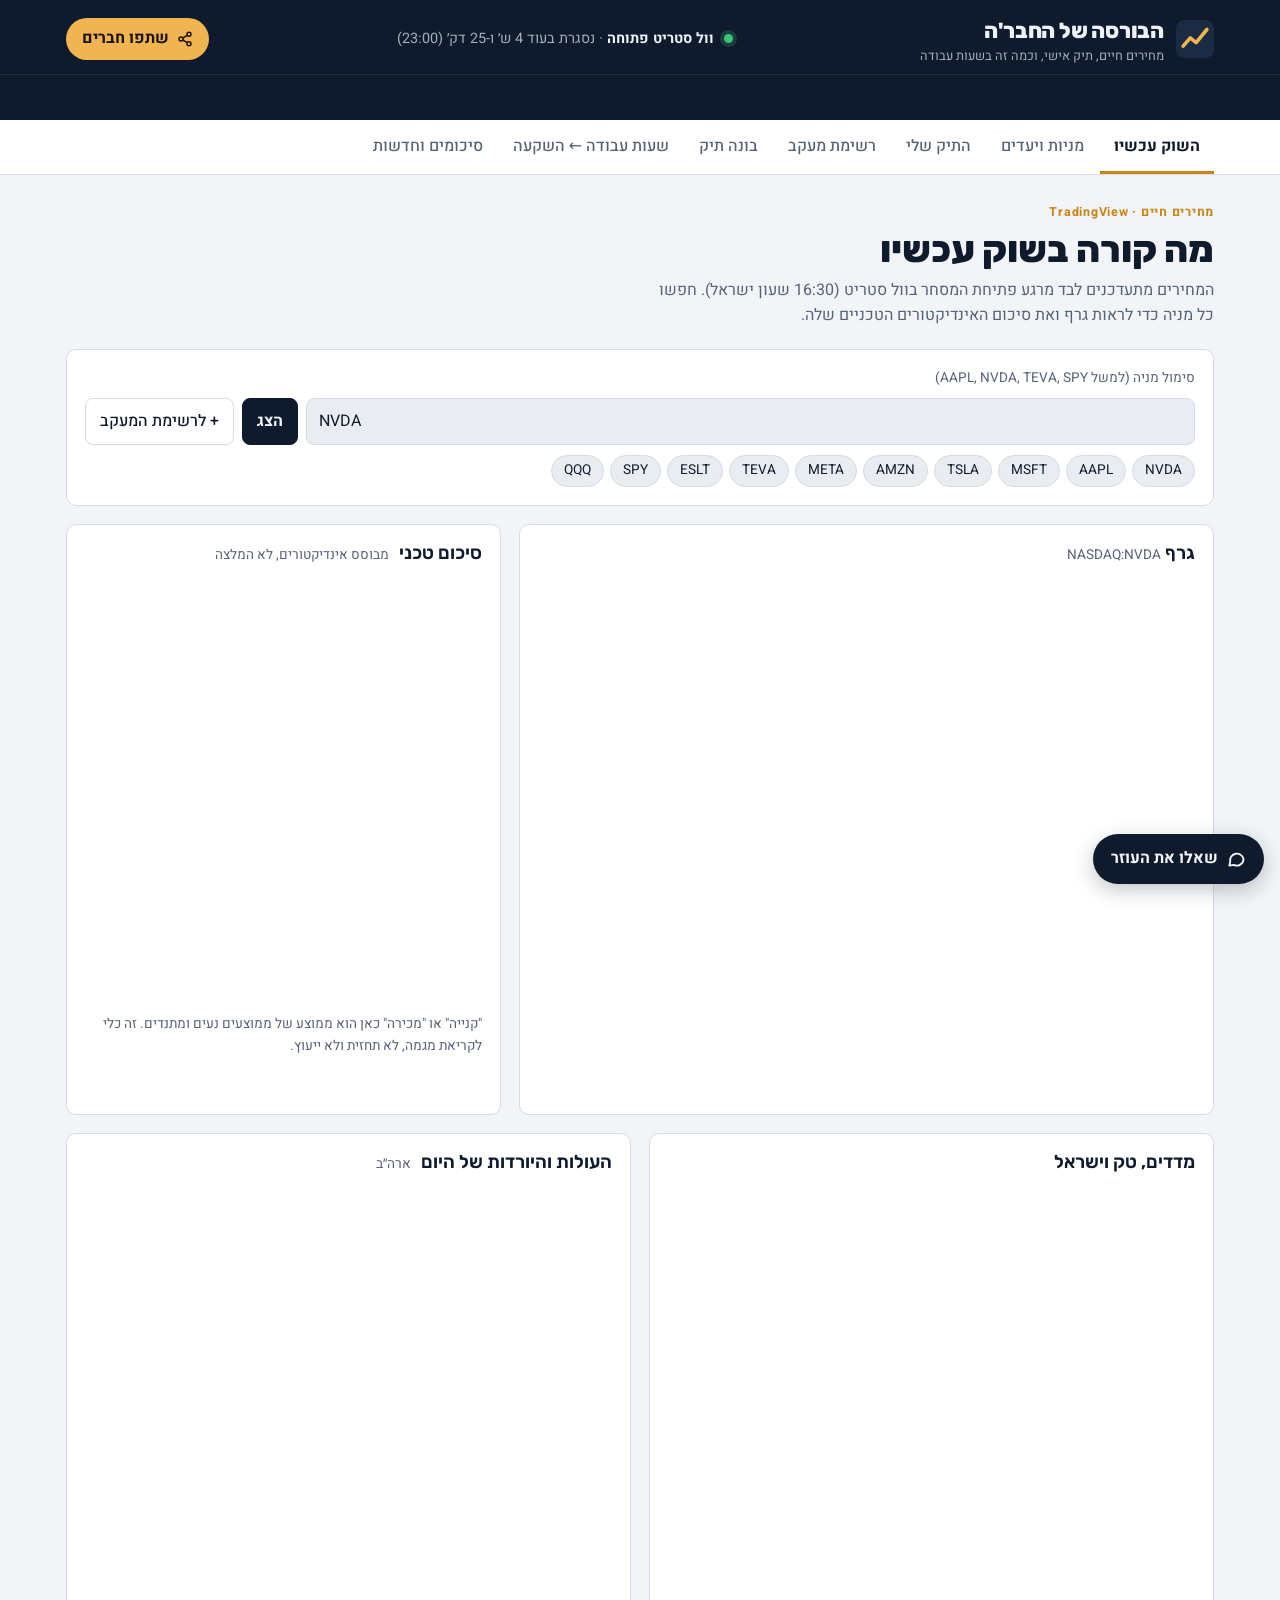
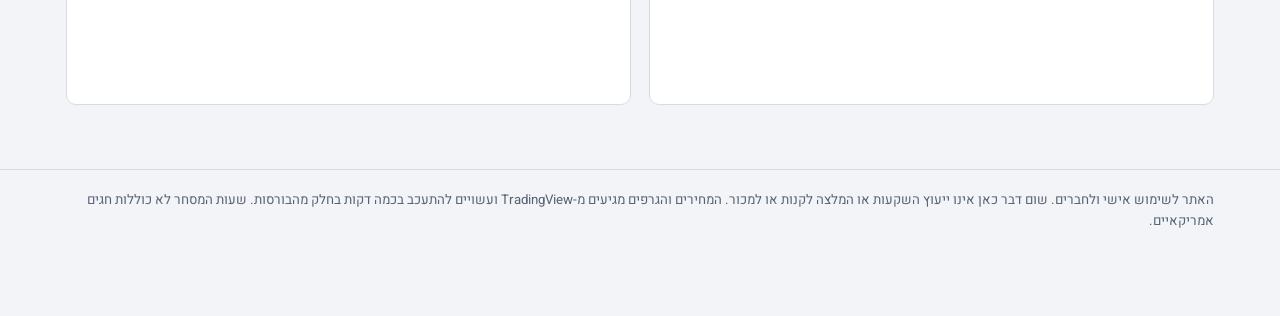
<file: stocks/index.html>
<!doctype html>
<html lang="he" dir="rtl">
<head>
<meta charset="utf-8">
<meta name="viewport" content="width=device-width,initial-scale=1,viewport-fit=cover">
<title>הבורסה של החבר'ה</title>
<meta name="description" content="מחירי מניות חיים, בונה תיק לפי הכסף והתנאים שלך, ומחשבון שמתרגם כסף לשעות עבודה. לי ולחברים.">
<meta property="og:title" content="הבורסה של החבר'ה">
<meta property="og:description" content="מחירים חיים מפתיחת השוק, בונה תיק אישי, וכמה שעות צריך לעבוד כדי להשקיע.">
<meta property="og:type" content="website">
<meta name="theme-color" content="#0F1B2D">
<link rel="icon" href="data:image/svg+xml,%3Csvg xmlns='http://www.w3.org/2000/svg' viewBox='0 0 32 32'%3E%3Crect width='32' height='32' rx='7' fill='%230F1B2D'/%3E%3Cpath d='M6 22l6-7 5 4 9-11' stroke='%23F0B451' stroke-width='3.2' fill='none' stroke-linecap='round' stroke-linejoin='round'/%3E%3C/svg%3E">
<link rel="preconnect" href="https://fonts.googleapis.com">
<link rel="preconnect" href="https://fonts.gstatic.com" crossorigin>
<link rel="stylesheet" href="https://fonts.googleapis.com/css2?family=Heebo:wght@400;500;700&family=Rubik:wght@600;800&display=swap">
<style>
/* Layout: a navy masthead carrying the live tape and market clock, then one working view at a time (market, watchlist, portfolio builder, work-hours calculator, summaries). */
:root{
  --bg:#F2F4F7; --surface:#FFFFFF; --sunk:#E9EDF2; --ink:#0F1B2D; --muted:#566275; --line:#D6DCE4;
  --mast:#0F1B2D; --mast-ink:#EEF2F7; --mast-muted:#A3AEBF;
  --accent:#C98516; --accent-strong:#F0B451; --accent-ink:#1B1406; --accent-soft:#F8EBD3;
  --up:#13804A; --down:#C93434; --up-soft:#DDF1E5; --down-soft:#F7E0E0;
  --c1:#2F6FD6; --c2:#C98516; --c3:#13804A; --c4:#8A4FC7; --c5:#D3532F; --c6:#2A9BA6; --c7:#7A869A; --c8:#B34A86;
  --f-display:"Rubik","Heebo",system-ui,sans-serif;
  --f-body:"Heebo",system-ui,-apple-system,"Segoe UI",Arial,sans-serif;
  --r:10px;
}
@media (prefers-color-scheme: dark){:root:not([data-theme="light"]){
  --bg:#0B111B; --surface:#121A27; --sunk:#0E1520; --ink:#E6EBF2; --muted:#97A3B6; --line:#24304A;
  --mast:#070C14; --mast-ink:#EEF2F7; --mast-muted:#8D99AC;
  --accent:#F0B451; --accent-strong:#F0B451; --accent-ink:#1B1406; --accent-soft:#2C2312;
  --up:#3CC27A; --down:#F06A6A; --up-soft:#11291D; --down-soft:#2E1517;
  --c1:#5A93F0; --c2:#F0B451; --c3:#3CC27A; --c4:#A98AE6; --c5:#F07C5A; --c6:#4BC0CB; --c7:#8D99AC; --c8:#E07AB4;
  color-scheme:dark}}
:root[data-theme="dark"]{
  --bg:#0B111B; --surface:#121A27; --sunk:#0E1520; --ink:#E6EBF2; --muted:#97A3B6; --line:#24304A;
  --mast:#070C14; --mast-ink:#EEF2F7; --mast-muted:#8D99AC;
  --accent:#F0B451; --accent-strong:#F0B451; --accent-ink:#1B1406; --accent-soft:#2C2312;
  --up:#3CC27A; --down:#F06A6A; --up-soft:#11291D; --down-soft:#2E1517;
  --c1:#5A93F0; --c2:#F0B451; --c3:#3CC27A; --c4:#A98AE6; --c5:#F07C5A; --c6:#4BC0CB; --c7:#8D99AC; --c8:#E07AB4;
  color-scheme:dark}

*{box-sizing:border-box}
html,body{margin:0}
[hidden]{display:none!important}
img{max-width:100%}
:root{padding-top:env(safe-area-inset-top,0px);padding-bottom:env(safe-area-inset-bottom,0px)}
body{background:var(--bg);color:var(--ink);font-family:var(--f-body);font-size:16px;line-height:1.6;-webkit-font-smoothing:antialiased}
body::before{content:"";position:fixed;inset:0 0 auto;height:env(safe-area-inset-top,0px);z-index:30;background:var(--mast)}
.num{font-variant-numeric:tabular-nums}
.ltr{direction:ltr;unicode-bidi:isolate}
h1,h2,h3{font-family:var(--f-display);line-height:1.15;text-wrap:balance;margin:0}
a{color:inherit}
button,input,select{font:inherit;color:inherit}
:focus-visible{outline:2.5px solid var(--accent);outline-offset:2px}
.wrap{max-width:1180px;margin-inline:auto;padding-left:max(16px,env(safe-area-inset-left,0px));padding-right:max(16px,env(safe-area-inset-right,0px))}

/* masthead */
.mast{background:var(--mast);color:var(--mast-ink)}
.mast-top{display:flex;align-items:center;justify-content:space-between;gap:16px;padding-block:14px 10px;flex-wrap:wrap}
.brand{display:flex;align-items:center;gap:12px;text-decoration:none}
.brand svg{flex:none}
.brand b{font-family:var(--f-display);font-weight:800;font-size:1.35rem;letter-spacing:-.01em}
.brand small{display:block;color:var(--mast-muted);font-size:.8rem;line-height:1.2}
.clock{display:flex;align-items:center;gap:10px;font-size:.9rem;color:var(--mast-muted)}
.dot{width:9px;height:9px;border-radius:50%;background:var(--mast-muted);flex:none}
.dot.open{background:#3CC27A;box-shadow:0 0 0 4px rgba(60,194,122,.2);animation:pulse 2s infinite}
.dot.pre{background:#F0B451}
@keyframes pulse{50%{box-shadow:0 0 0 7px rgba(60,194,122,0)}}
.clock strong{color:var(--mast-ink);font-weight:700}
.share-btn{background:var(--accent-strong);color:var(--accent-ink);border:0;border-radius:999px;padding:8px 16px;font-weight:700;cursor:pointer;min-height:40px;display:inline-flex;gap:8px;align-items:center}
.share-btn:hover{filter:brightness(1.07)}
.tape{border-top:1px solid rgba(255,255,255,.08);min-height:46px}

/* tabs */
.tabs{position:sticky;top:env(safe-area-inset-top,0px);z-index:20;background:var(--surface);border-bottom:1px solid var(--line)}
.tabs nav{display:flex;gap:2px;overflow-x:auto;scrollbar-width:none}
.tabs nav::-webkit-scrollbar{display:none}
.tabs a{flex:none;text-decoration:none;padding:14px 14px 12px;font-weight:500;color:var(--muted);border-bottom:3px solid transparent;white-space:nowrap}
.tabs a:hover{color:var(--ink)}
.tabs a[aria-current="page"]{color:var(--ink);border-bottom-color:var(--accent);font-weight:700}

main{padding-block:28px 64px}
.view-head{display:flex;justify-content:space-between;align-items:end;gap:16px;flex-wrap:wrap;margin-bottom:20px}
.view-head h1{font-size:clamp(1.6rem,4vw,2.3rem);font-weight:800}
.view-head p{margin:6px 0 0;color:var(--muted);max-width:62ch}
.eyebrow{font-size:.78rem;letter-spacing:.06em;color:var(--accent);font-weight:700;margin-bottom:6px}

.panel{background:var(--surface);border:1px solid var(--line);border-radius:var(--r);padding:18px;min-width:0}
.panel h2{font-size:1.15rem;font-weight:600;margin-bottom:12px}
.panel h2 small{font-family:var(--f-body);font-weight:400;color:var(--muted);font-size:.85rem;margin-inline-start:6px}
.grid-2{display:grid;grid-template-columns:minmax(0,1.6fr) minmax(0,1fr);gap:18px}
.grid-tool{grid-template-columns:minmax(0,1fr) minmax(0,1.45fr);align-items:start}
.grid-even{display:grid;grid-template-columns:repeat(2,minmax(0,1fr));gap:18px}
.stack{display:grid;gap:18px}
.tv{width:100%;min-width:0}
.h-ov{height:500px}.h-hot{height:500px}.h-news{height:560px}.h-chart{height:520px}.h-ta{height:430px}
.note{font-size:.85rem;color:var(--muted)}
.muted{color:var(--muted)}

/* market search */
.search{display:flex;gap:8px;flex-wrap:wrap}
.search input{flex:1 1 220px;min-width:0;border:1px solid var(--line);background:var(--sunk);border-radius:8px;padding:10px 12px;min-height:44px}
.btn{border:1px solid var(--line);background:var(--surface);border-radius:8px;padding:9px 14px;min-height:44px;cursor:pointer;font-weight:500}
.btn:hover{border-color:var(--ink)}
.btn.primary{background:var(--ink);color:var(--bg);border-color:var(--ink);font-weight:700}
.btn.primary:hover{filter:brightness(1.15)}
.chips{display:flex;flex-wrap:wrap;gap:6px;margin-top:10px}
.chip{border:1px solid var(--line);background:var(--sunk);border-radius:999px;padding:4px 12px;font-size:.85rem;cursor:pointer;min-height:32px}
.chip:hover{border-color:var(--accent)}

/* watchlist */
.watch-grid{display:grid;grid-template-columns:repeat(auto-fill,minmax(260px,1fr));gap:14px}
.wcard{background:var(--surface);border:1px solid var(--line);border-radius:var(--r);overflow:hidden;display:flex;flex-direction:column}
.wcard header{display:flex;justify-content:space-between;align-items:center;padding:8px 10px 0;gap:8px}
.wcard header b{font-family:var(--f-display);font-weight:600}
.wcard .mini{height:180px}
.icon-btn{border:0;background:transparent;cursor:pointer;color:var(--muted);padding:6px 8px;border-radius:6px;min-height:36px;font-size:.85rem}
.icon-btn:hover{background:var(--sunk);color:var(--ink)}

/* forms */
.form{display:grid;gap:16px;align-content:start}
.field{display:grid;gap:6px}
.field label,.field .lbl{font-weight:500;font-size:.95rem}
.field .hint{font-size:.82rem;color:var(--muted)}
.inp{display:flex;align-items:center;border:1px solid var(--line);background:var(--sunk);border-radius:8px;overflow:hidden}
.inp input,.inp select{border:0;background:transparent;padding:10px 12px;min-height:44px;width:100%;min-width:0}
.inp span{padding-inline:12px;color:var(--muted);font-size:.9rem;white-space:nowrap}
.inp:focus-within{border-color:var(--accent)}
.row2{display:grid;grid-template-columns:1fr 1fr;gap:12px}
.seg{display:flex;flex-wrap:wrap;gap:6px}
.seg input{position:absolute;opacity:0;pointer-events:none}
.seg label{border:1px solid var(--line);border-radius:8px;padding:8px 12px;cursor:pointer;font-size:.9rem;background:var(--sunk);min-height:40px;display:flex;align-items:center}
.seg input:checked + label{background:var(--ink);color:var(--bg);border-color:var(--ink)}
.seg input:focus-visible + label{outline:2.5px solid var(--accent);outline-offset:2px}
.checks{display:grid;gap:8px}
.checks label{display:flex;gap:10px;align-items:flex-start;font-size:.95rem;cursor:pointer}
.checks input{width:18px;height:18px;margin-top:4px;accent-color:var(--accent)}
input[type=range]{width:100%;accent-color:var(--accent)}

/* results */
.big{font-family:var(--f-display);font-weight:800;font-size:clamp(1.8rem,5vw,2.6rem);line-height:1}
.kpis{display:grid;grid-template-columns:repeat(auto-fit,minmax(150px,1fr));gap:1px;background:var(--line);border:1px solid var(--line);border-radius:var(--r);overflow:hidden}
.kpi{background:var(--surface);padding:14px 16px}
.kpi .k{font-size:.8rem;color:var(--muted)}
.kpi .v{font-family:var(--f-display);font-weight:600;font-size:1.4rem}
.kpi .v.up{color:var(--up)}.kpi .v.down{color:var(--down)}
.alloc-bar{display:flex;height:22px;border-radius:6px;overflow:hidden;margin-block:12px 6px;gap:2px}
.alloc-bar i{display:block;height:100%}
table{width:100%;border-collapse:collapse;font-size:.93rem}
th{text-align:start;font-weight:500;color:var(--muted);font-size:.8rem;padding:8px 6px;border-bottom:1px solid var(--line)}
td{padding:10px 6px;border-bottom:1px solid var(--line);vertical-align:top}
td .why{display:block;font-size:.82rem;color:var(--muted);line-height:1.45}
.sw{display:inline-block;width:10px;height:10px;border-radius:3px;margin-inline-end:8px;vertical-align:middle}
.tbl-wrap{overflow-x:auto}
.callout{border-inline-start:4px solid var(--accent);background:var(--accent-soft);padding:12px 14px;border-radius:0 8px 8px 0;font-size:.93rem}
.callout.warn{border-color:var(--down);background:var(--down-soft)}
.callout.ok{border-color:var(--up);background:var(--up-soft)}
.chart svg{width:100%;height:auto;display:block}
.legend{display:flex;flex-wrap:wrap;gap:14px;font-size:.83rem;color:var(--muted);margin-top:6px}

/* hours grid */
.hours{display:grid;grid-template-columns:repeat(auto-fill,minmax(14px,1fr));gap:3px;margin-top:10px}
.hours i{aspect-ratio:1;border-radius:3px;display:block;max-width:100%}
.exp-row{display:grid;grid-template-columns:minmax(0,1fr) 130px 36px;gap:8px;align-items:center}
.exp-row input[type=text]{border:1px solid var(--line);background:var(--sunk);border-radius:8px;padding:8px 10px;min-height:42px;min-width:0}
.hours-list{display:grid;gap:6px;margin-top:12px}
.hours-list div{display:flex;justify-content:space-between;gap:10px;font-size:.93rem;border-bottom:1px dashed var(--line);padding-bottom:6px}

/* summary */
.article{max-width:68ch}
.article p{margin:0 0 12px}
.article ul{margin:0 0 12px;padding-inline-start:20px}
.rules{counter-reset:r;list-style:none;padding:0;margin:0;display:grid;gap:14px}
.rules li{display:grid;grid-template-columns:auto 1fr;gap:12px}
.rules li::before{counter-increment:r;content:counter(r);font-family:var(--f-display);font-weight:800;color:var(--accent);font-size:1.4rem;line-height:1.2;min-width:1.4em}
.rules b{display:block}
footer{border-top:1px solid var(--line);padding-block:20px;color:var(--muted);font-size:.83rem}

/* stocks & my portfolio */
.pill{display:inline-flex;align-items:center;padding:2px 10px;border-radius:999px;font-size:.8rem;font-weight:700;white-space:nowrap}
.pill.good{background:var(--up-soft);color:var(--up)}.pill.mid{background:var(--sunk);color:var(--muted)}.pill.bad{background:var(--down-soft);color:var(--down)}
.up{color:var(--up)}.down{color:var(--down)}
.filters{display:flex;flex-wrap:wrap;gap:10px;align-items:end}
.filters .field{flex:1 1 160px;min-width:0}
.st-table th,.st-table td{white-space:nowrap}
.st-table tbody tr{cursor:pointer}
.st-table tbody tr:hover td{background:var(--sunk)}
.st-table td:first-child{white-space:normal;min-width:150px}
.st-name{background:none;border:0;padding:0;cursor:pointer;text-align:start;font-weight:700}
.st-name small{display:block;font-weight:400;color:var(--muted);font-size:.78rem}
.rng{position:relative;width:110px;height:8px;background:var(--sunk);border-radius:4px;display:inline-block;vertical-align:middle}
.rng i{position:absolute;top:0;bottom:0;background:var(--accent-soft);border-radius:4px}
.rng b{position:absolute;top:-3px;width:3px;height:14px;border-radius:2px}
.stats{display:grid;grid-template-columns:repeat(auto-fill,minmax(200px,1fr));gap:0 22px}
.stats div{display:flex;justify-content:space-between;gap:8px;border-bottom:1px dashed var(--line);padding:7px 0;font-size:.92rem}
.stats span:first-child{color:var(--muted)}
.det-head{display:flex;justify-content:space-between;gap:12px;flex-wrap:wrap;align-items:start}
.det-head h2{font-size:1.5rem;margin:0}
.btns{display:flex;gap:8px;flex-wrap:wrap}
.method{font-size:.9rem;background:var(--sunk);border-radius:8px;padding:12px 14px}
.method p{margin:0 0 6px}
.h-mini{height:300px}
.hold-row{display:grid;grid-template-columns:minmax(0,1.1fr) minmax(0,.8fr) minmax(0,.9fr) 36px;gap:8px;align-items:center}
.hold-head{font-size:.78rem;color:var(--muted)}
.cell{border:1px solid var(--line);background:var(--sunk);border-radius:8px;padding:8px 10px;min-height:42px;min-width:0;width:100%}
.cell:focus{border-color:var(--accent);outline:none}
.row-note{grid-column:1/-1;font-size:.78rem;color:var(--muted);margin-top:-4px}
.picks{display:flex;flex-wrap:wrap;gap:6px}
.picks .chip b{margin-inline-start:6px;color:var(--muted)}
.wbars{display:grid;gap:10px}
.wbar{display:grid;grid-template-columns:minmax(0,9em) minmax(0,1fr) 4.5em;gap:10px;align-items:center;font-size:.88rem}
.wbar .t{position:relative;height:16px;background:var(--sunk);border-radius:4px;overflow:hidden}
.wbar .t i{position:absolute;inset-block:0;inset-inline-start:0;border-radius:4px}
.wbar .t i.now{background:var(--c7);opacity:.55}
.wbar .t i.aft{background:var(--accent);height:6px;top:auto;bottom:0}
.scen{display:grid;grid-template-columns:repeat(3,minmax(0,1fr));gap:1px;background:var(--line);border:1px solid var(--line);border-radius:var(--r);overflow:hidden}
.scen>div{background:var(--surface);padding:14px}
.scen .k{font-size:.82rem;color:var(--muted)}
.scen .v{font-family:var(--f-display);font-weight:600;font-size:1.3rem}
.scen .d{font-size:.85rem}
@media (max-width:560px){.scen{grid-template-columns:1fr}.st-table .hide-s,.st-table .chg{display:none}.st-table td,.st-table th{padding-inline:4px;font-size:.85rem}.st-table td:first-child{min-width:110px}}
/* personal assistant */
.bot-fab{position:fixed;z-index:40;inset-inline-start:max(16px,env(safe-area-inset-left,0px));bottom:calc(16px + env(safe-area-inset-bottom,0px));display:inline-flex;gap:8px;align-items:center;background:var(--ink);color:var(--bg);border:0;border-radius:999px;padding:12px 18px;font-weight:700;cursor:pointer;box-shadow:0 6px 20px rgba(15,27,45,.25);min-height:48px}
.bot-fab:hover{filter:brightness(1.15)}
.bot{position:fixed;z-index:45;inset-inline-start:max(16px,env(safe-area-inset-left,0px));bottom:calc(16px + env(safe-area-inset-bottom,0px));width:min(400px,calc(100vw - 32px));height:min(600px,calc(100vh - 100px));background:var(--surface);border:1px solid var(--line);border-radius:14px;box-shadow:0 18px 50px rgba(0,0,0,.25);display:flex;flex-direction:column;overflow:hidden}
.bot[hidden]{display:none!important}
.bot header{display:flex;justify-content:space-between;align-items:center;padding:12px 14px;background:var(--mast);color:var(--mast-ink)}
.bot header small{display:block;color:var(--mast-muted);font-size:.75rem}
.bot header .icon-btn{color:var(--mast-ink)}
.bot-log{flex:1;overflow-y:auto;padding:14px;display:flex;flex-direction:column;gap:10px}
.msg{max-width:88%;padding:9px 12px;border-radius:12px;font-size:.93rem;line-height:1.5;overflow-wrap:anywhere}
.msg.me{align-self:flex-start;background:var(--ink);color:var(--bg);border-end-start-radius:4px}
.msg.bot-a{align-self:flex-end;background:var(--sunk);border-end-end-radius:4px}
.msg.bot-a table{font-size:.85rem;margin-top:6px}
.msg.bot-a td,.msg.bot-a th{padding:4px 6px}
.msg.bot-a .btn{min-height:34px;padding:4px 10px;margin-top:6px;font-size:.85rem}
.bot-sugg{display:flex;gap:6px;overflow-x:auto;padding:0 14px 8px;scrollbar-width:none}
.bot-sugg .chip{flex:none}
.bot-in{display:flex;gap:8px;padding:10px 14px;border-top:1px solid var(--line)}
.bot-in input{flex:1}
footer{padding-bottom:84px}
.toast{position:fixed;inset-inline:0;bottom:calc(20px + env(safe-area-inset-bottom,0px));margin-inline:auto;width:max-content;max-width:calc(100% - 32px);background:var(--ink);color:var(--bg);padding:10px 18px;border-radius:999px;font-weight:500;z-index:50;opacity:0;transform:translateY(10px);transition:.2s;pointer-events:none}
.toast.show{opacity:1;transform:none}

@media (max-width:860px){
  .grid-2,.grid-even,.grid-tool{grid-template-columns:minmax(0,1fr)}
  .h-chart{height:420px}.h-ov{height:460px}
  .clock{order:3;width:100%}
}
@media (max-width:420px){
  .row2{grid-template-columns:1fr}
  .exp-row{grid-template-columns:minmax(0,1fr) 104px 36px}
  .brand small{display:none}
}
@media (prefers-reduced-motion:reduce){*{animation:none!important;transition:none!important}}
</style>
</head>
<body>

<header class="mast">
  <div class="wrap mast-top">
    <a class="brand" href="#market">
      <svg width="38" height="38" viewBox="0 0 32 32" aria-hidden="true"><rect width="32" height="32" rx="7" fill="#1C2B44"/><path d="M6 22l6-7 5 4 9-11" stroke="#F0B451" stroke-width="3" fill="none" stroke-linecap="round" stroke-linejoin="round"/></svg>
      <span><b>הבורסה של החבר'ה</b><small>מחירים חיים, תיק אישי, וכמה זה בשעות עבודה</small></span>
    </a>
    <div class="clock" aria-live="polite"><span class="dot" id="mktDot"></span><span id="mktText">בודק את שעות המסחר…</span></div>
    <button class="share-btn" id="shareSite" type="button">
      <svg width="16" height="16" viewBox="0 0 24 24" fill="none" stroke="currentColor" stroke-width="2.2" stroke-linecap="round" aria-hidden="true"><circle cx="18" cy="5" r="3"/><circle cx="6" cy="12" r="3"/><circle cx="18" cy="19" r="3"/><path d="M8.6 13.5l6.8 4M15.4 6.5l-6.8 4"/></svg>
      שתפו חברים
    </button>
  </div>
  <div class="tape" id="tape"></div>
</header>

<div class="tabs">
  <nav class="wrap" aria-label="אזורים באתר">
    <a href="#market" data-tab="market">השוק עכשיו</a>
    <a href="#stocks" data-tab="stocks">מניות ויעדים</a>
    <a href="#mine" data-tab="mine">התיק שלי</a>
    <a href="#watch" data-tab="watch">רשימת מעקב</a>
    <a href="#portfolio" data-tab="portfolio">בונה תיק</a>
    <a href="#work" data-tab="work">שעות עבודה ← השקעה</a>
    <a href="#summary" data-tab="summary">סיכומים וחדשות</a>
  </nav>
</div>

<main class="wrap">

<!-- MARKET -->
<section id="v-market" data-view="market">
  <div class="view-head">
    <div>
      <div class="eyebrow">מחירים חיים · TradingView</div>
      <h1>מה קורה בשוק עכשיו</h1>
      <p>המחירים מתעדכנים לבד מרגע פתיחת המסחר בוול סטריט (16:30 שעון ישראל). חפשו כל מניה כדי לראות גרף ואת סיכום האינדיקטורים הטכניים שלה.</p>
    </div>
  </div>

  <div class="panel" style="margin-bottom:18px">
    <form class="search" id="symForm">
      <label for="symInput" class="note" style="width:100%">סימול מניה (למשל AAPL, NVDA, TEVA, SPY)</label>
      <input id="symInput" class="ltr" type="text" autocomplete="off" spellcheck="false" placeholder="NASDAQ:NVDA" dir="ltr">
      <button class="btn primary" type="submit">הצג</button>
      <button class="btn" type="button" id="addToWatch">+ לרשימת המעקב</button>
    </form>
    <div class="chips" id="quickSyms"></div>
  </div>

  <div class="grid-2">
    <div class="panel"><h2 id="chartTitle">גרף</h2><div class="tv h-chart" id="tvChart"></div></div>
    <div class="panel">
      <h2>סיכום טכני <small>מבוסס אינדיקטורים, לא המלצה</small></h2>
      <div class="tv h-ta" id="tvTA"></div>
      <p class="note" style="margin:8px 0 0">"קנייה" או "מכירה" כאן הוא ממוצע של ממוצעים נעים ומתנדים. זה כלי לקריאת מגמה, לא תחזית ולא ייעוץ.</p>
    </div>
  </div>

  <div class="grid-even" style="margin-top:18px">
    <div class="panel"><h2>מדדים, טק וישראל</h2><div class="tv h-ov" id="tvOverview"></div></div>
    <div class="panel"><h2>העולות והיורדות של היום <small>ארה״ב</small></h2><div class="tv h-hot" id="tvHot"></div></div>
  </div>
</section>

<!-- STOCKS -->
<section id="v-stocks" data-view="stocks" hidden>
  <div class="view-head">
    <div>
      <div class="eyebrow">המודל שלנו · <span id="dataStamp">טוען נתונים…</span></div>
      <h1>מניות ומחירי יעד</h1>
      <p>מחיר היעד מחושב רק מהדוחות הכספיים של החברה: רווח, תזרים מזומנים, צמיחה, חוב ורווחיות. בלי יעדי אנליסטים, בלי תחזיות ובלי המלצות. לחצו על מניה לחישוב המלא ולפירוק הדירוג.</p>
    </div>
  </div>
  <div class="callout warn" id="stMissing" hidden style="margin-bottom:16px">הנתונים עוד לא זמינים. הם מתעדכנים אוטומטית כמה פעמים ביום, נסו שוב בעוד כמה דקות.</div>
  <div class="panel" id="stDetail" hidden style="margin-bottom:18px"></div>
  <div class="panel filters" style="margin-bottom:14px">
    <div class="field"><label for="stQ">חיפוש</label><input id="stQ" class="cell" type="search" placeholder="שם או סימול" autocomplete="off"></div>
    <div class="field"><label for="stSector">תחום</label><div class="inp"><select id="stSector"><option value="">כל התחומים</option></select></div></div>
    <div class="field"><label for="stSort">מיון</label><div class="inp"><select id="stSort">
      <option value="score">דירוג המודל</option><option value="up">פוטנציאל עלייה</option><option value="mcap">שווי שוק</option>
      <option value="fpe">מכפיל רווח (נמוך קודם)</option><option value="g">צמיחה</option><option value="div">דיבידנד</option><option value="ch52">תשואה בשנה האחרונה</option>
    </select></div></div>
  </div>
  <div class="panel tbl-wrap">
    <table class="st-table">
      <thead><tr><th>מניה</th><th>מחיר</th><th>יעד שלנו</th><th>פוטנציאל</th><th class="hide-s">פסימי ← אופטימי</th><th class="hide-s">צמיחה שנתית</th><th class="hide-s">מכפיל רווח</th><th class="hide-s">צמיחת רווח</th><th>דירוג</th></tr></thead>
      <tbody id="stBody"><tr><td colspan="9" class="muted">טוען…</td></tr></tbody>
    </table>
  </div>
  <div style="display:flex;justify-content:space-between;align-items:center;gap:10px;margin-top:10px;flex-wrap:wrap"><span class="note" id="stCount"></span><button class="btn" type="button" id="stMore" hidden>הצג עוד 200</button></div>
  <p class="note">מחירי היעד הם תוצאה של נוסחה על נתונים פומביים (Yahoo Finance), לא ייעוץ ולא הבטחה. מחירים כאן מתעדכנים כמה פעמים ביום. מחיר חי רואים בגרף.</p>
</section>

<!-- MY PORTFOLIO -->
<section id="v-mine" data-view="mine" hidden>
  <div class="view-head">
    <div>
      <div class="eyebrow">נשמר רק אצלכם בדפדפן</div>
      <h1>התיק שלי</h1>
      <p>הכניסו מה יש לכם עכשיו ומה אתם רוצים להוסיף. תראו את השווי, הרווח, איך הפיזור משתנה אחרי ההוספה, ומה קורה לתיק בתרחיש פסימי, רגיל ואופטימי.</p>
    </div>
  </div>
  <datalist id="symList"></datalist>
  <div class="grid-2 grid-tool">
    <form class="panel form" id="mineForm" onsubmit="return false">
      <div class="field">
        <h2 style="margin:0">מה יש לי עכשיו</h2>
        <div class="hold-row hold-head"><span>מניה</span><span>כמות</span><span>מחיר קנייה ($)</span><span></span></div>
        <div id="holdList" class="stack" style="gap:8px"></div>
        <button class="btn" type="button" id="addHold" style="justify-self:start">+ מניה</button>
      </div>
      <div class="field">
        <h2 style="margin:0">מה אני רוצה להוסיף</h2>
        <div class="hold-row hold-head" style="grid-template-columns:minmax(0,1.1fr) minmax(0,1.7fr) 36px"><span>מניה</span><span>סכום להשקעה (₪)</span><span></span></div>
        <div id="addList" class="stack" style="gap:8px"></div>
        <button class="btn" type="button" id="addAdd" style="justify-self:start">+ הוספה</button>
      </div>
      <div class="field">
        <span class="lbl">רעיונות מהמודל <span class="hint">לחיצה מוסיפה לתוכנית</span></span>
        <div class="picks" id="mineIdeas"></div>
      </div>
    </form>
    <div class="stack">
      <div class="panel"><div class="kpis" id="mineKpis"></div><div id="mineWarn"></div></div>
      <div class="panel">
        <h2>תרחישים לשנה הקרובה <small>לפי יעדי המודל לכל מניה</small></h2>
        <div class="scen" id="mineScen"></div>
        <div class="tbl-wrap" style="margin-top:14px"><table><thead><tr><th>מניה</th><th>משקל עכשיו ← אחרי</th><th>יעד</th><th>פוטנציאל</th></tr></thead><tbody id="mineTable"></tbody></table></div>
      </div>
      <div class="panel">
        <h2>פיזור לפי תחום <small>אפור: עכשיו · כתום: אחרי ההוספה</small></h2>
        <div class="wbars" id="mineSectors"></div>
      </div>
    </div>
  </div>
</section>

<!-- WATCHLIST -->
<section id="v-watch" data-view="watch" hidden>
  <div class="view-head">
    <div>
      <div class="eyebrow">שלכם בלבד · נשמר בדפדפן</div>
      <h1>רשימת המעקב</h1>
      <p>המניות שאתם עוקבים אחריהן, עם מחיר ושינוי חודשי. אפשר לשלוח את הרשימה לחבר בקישור, והוא יוכל להוסיף אותה אצלו.</p>
    </div>
    <div style="display:flex;gap:8px;flex-wrap:wrap">
      <button class="btn" type="button" id="shareWatch">שליחת הרשימה לחבר</button>
    </div>
  </div>
  <div class="callout" id="importBox" hidden style="margin-bottom:16px"></div>
  <form class="panel search" id="watchForm" style="margin-bottom:16px">
    <label for="watchInput" class="note" style="width:100%">הוספת מניה לרשימה</label>
    <input id="watchInput" type="text" dir="ltr" class="ltr" autocomplete="off" spellcheck="false" placeholder="MSFT">
    <button class="btn primary" type="submit">הוספה</button>
  </form>
  <div class="watch-grid" id="watchGrid"></div>
</section>

<!-- PORTFOLIO -->
<section id="v-portfolio" data-view="portfolio" hidden>
  <div class="view-head">
    <div>
      <div class="eyebrow">לפי הכסף, הזמן והאופי שלך</div>
      <h1>בונה תיק אישי</h1>
      <p>ענו על כמה שאלות ותקבלו חלוקה מוצעת בין קרנות סל רחבות, כמה שקלים לשים בכל אחת, ואיך הכסף עשוי לגדול. כל המספרים מתעדכנים תוך כדי שינוי.</p>
    </div>
    <button class="btn" type="button" id="sharePf">שליחת התיק לחבר</button>
  </div>

  <div class="grid-2 grid-tool">
    <form class="panel form" id="pfForm" onsubmit="return false">
      <div class="row2">
        <div class="field"><label for="pfNow">סכום להשקעה עכשיו</label><div class="inp"><input id="pfNow" type="number" inputmode="numeric" min="0" step="500" value="10000"><span>₪</span></div></div>
        <div class="field"><label for="pfMonthly">הפקדה חודשית</label><div class="inp"><input id="pfMonthly" type="number" inputmode="numeric" min="0" step="100" value="1000"><span>₪</span></div></div>
      </div>
      <div class="field">
        <label for="pfYears">מתי תצטרכו את הכסף? <b class="num" id="pfYearsOut">10 שנים</b></label>
        <input id="pfYears" type="range" min="1" max="40" value="10">
      </div>
      <div class="field">
        <span class="lbl" id="dropLbl">השוק נופל 25% בחודש. מה אתם עושים?</span>
        <div class="seg" role="radiogroup" aria-labelledby="dropLbl">
          <input type="radio" name="pfDrop" id="d1" value="1"><label for="d1">מוכר הכול</label>
          <input type="radio" name="pfDrop" id="d2" value="2"><label for="d2">מוכר חלק</label>
          <input type="radio" name="pfDrop" id="d3" value="3" checked><label for="d3">לא נוגע</label>
          <input type="radio" name="pfDrop" id="d4" value="5"><label for="d4">קונה עוד</label>
        </div>
      </div>
      <div class="field">
        <span class="lbl" id="incLbl">ההכנסה שלכם</span>
        <div class="seg" role="radiogroup" aria-labelledby="incLbl">
          <input type="radio" name="pfInc" id="i1" value="1"><label for="i1">לא קבועה</label>
          <input type="radio" name="pfInc" id="i2" value="3" checked><label for="i2">די יציבה</label>
          <input type="radio" name="pfInc" id="i3" value="4"><label for="i3">יציבה מאוד</label>
        </div>
      </div>
      <div class="field">
        <span class="lbl">מה חשוב לכם?</span>
        <div class="checks">
          <label><input type="checkbox" id="pfEmergency" checked> כבר יש לי כרית ביטחון של 3 חודשי הוצאות בצד</label>
          <label><input type="checkbox" id="pfTech"> רוצה משקל יתר לטכנולוגיה (נאסד״ק)</label>
          <label><input type="checkbox" id="pfIsrael"> רוצה חלק בשוק הישראלי</label>
          <label><input type="checkbox" id="pfDiv"> מעדיף מניות שמחלקות דיבידנד</label>
        </div>
      </div>
      <div class="field">
        <label for="pfPickIn">מניות שאני רוצה בתיק (לא חובה)</label>
        <div class="search"><input id="pfPickIn" class="cell ltr" dir="ltr" list="symList" placeholder="NVDA" autocomplete="off" style="flex:1 1 140px"><button class="btn" type="button" id="pfPickAdd">הוספה</button></div>
        <div class="picks" id="pfPicks"></div>
        <div class="picks" id="pfPickIdeas"></div>
      </div>
      <div class="field" id="pfPickPctBox" hidden>
        <label for="pfPickPct">כמה מחלק המניות לשים במניות שבחרתי <b class="num" id="pfPickPctOut">25%</b></label>
        <input id="pfPickPct" type="range" min="5" max="60" step="5" value="25">
        <span class="hint">השאר במדדים רחבים. מניה בודדת יכולה לרדת חצי מערכה, מדד כמעט אף פעם לא.</span>
      </div>
    </form>

    <div class="stack">
      <div class="panel">
        <div style="display:flex;justify-content:space-between;align-items:baseline;gap:10px;flex-wrap:wrap">
          <div><div class="note">פרופיל סיכון</div><div class="big" id="pfProfile">מאוזן</div></div>
          <div style="text-align:end"><div class="note">מניות / אג״ח ומזומן</div><div class="big num" id="pfSplit">60/40</div></div>
        </div>
        <div class="alloc-bar" id="pfBar" aria-hidden="true"></div>
        <div id="pfWarn"></div>
        <div class="tbl-wrap" style="margin-top:10px">
          <table>
            <thead><tr><th>מה קונים</th><th>אחוז</th><th>עכשיו</th><th>כל חודש</th></tr></thead>
            <tbody id="pfTable"></tbody>
          </table>
        </div>
        <p class="note" style="margin:10px 0 0">בישראל אפשר לקנות את אותם מדדים גם דרך קרן סל או קרן מחקה בשקלים, בלי המרת מט״ח. כדאי להשוות דמי ניהול.</p>
      </div>

      <div class="panel">
        <h2>תרחישים לשנה הקרובה <small>על הסכום שמשקיעים עכשיו</small></h2>
        <div class="scen" id="pfScen"></div>
      </div>

      <div class="panel">
        <h2>לאן זה יכול להגיע <small id="pfHorizon"></small></h2>
        <div class="kpis" id="pfKpis"></div>
        <div class="chart" id="pfChart" style="margin-top:14px"></div>
        <div class="legend"><span><i class="sw" style="background:var(--c7)"></i>הכסף שהפקדתם</span><span><i class="sw" style="background:var(--accent)"></i>רווח בתרחיש ממוצע</span><span><i class="sw" style="background:transparent;border:2px dashed var(--muted)"></i>טווח פסימי ואופטימי</span></div>
        <p class="note" style="margin:10px 0 0">ההנחות: תשואה שנתית ממוצעת לפי סוג הנכס (מניות ארה״ב 8%, עולם 7%, נאסד״ק 9%, אג״ח 4%, מזומן 3.5%), לפני מס ודמי ניהול. התרחישים הם ±2% בשנה. העבר לא מבטיח כלום.</p>
      </div>
    </div>
  </div>
</section>

<!-- WORK HOURS -->
<section id="v-work" data-view="work" hidden>
  <div class="view-head">
    <div>
      <div class="eyebrow">כסף = זמן</div>
      <h1>כמה שעות צריך לעבוד כדי להשקיע</h1>
      <p>הכניסו כמה אתם מרוויחים לשעה ומה ההוצאות. תראו כמה מהחודש הולך על כל דבר, כמה נשאר, וכמה שעות עבודה עולה כל שקל שאתם רוצים לשים במניות.</p>
    </div>
  </div>

  <div class="grid-2 grid-tool">
    <form class="panel form" id="wkForm" onsubmit="return false">
      <p class="note" style="margin:0">הערכים כאן הם דוגמה. שנו אותם לנתונים שלכם, הם נשמרים רק אצלכם.</p>
      <div class="row2">
        <div class="field"><label for="wkRate">שכר לשעה (ברוטו)</label><div class="inp"><input id="wkRate" type="number" inputmode="decimal" min="0" step="1" value="50"><span>₪</span></div></div>
        <div class="field"><label for="wkHours">שעות בשבוע</label><div class="inp"><input id="wkHours" type="number" inputmode="numeric" min="1" max="80" step="1" value="40"><span>שעות</span></div></div>
      </div>
      <div class="field">
        <label for="wkNet">כמה נשאר אחרי מסים וניכויים <b class="num" id="wkNetOut">88%</b></label>
        <input id="wkNet" type="range" min="55" max="100" value="88">
        <span class="hint">משכורת נמוכה-בינונית בישראל: בערך 85%-92%. אפשר לבדוק בתלוש: נטו חלקי ברוטו.</span>
      </div>
      <div class="field">
        <span class="lbl">הוצאות חודשיות</span>
        <div id="expList" class="stack" style="gap:8px"></div>
        <button class="btn" type="button" id="addExp" style="justify-self:start">+ הוצאה</button>
      </div>
      <div class="field"><label for="wkInvest">כמה רוצים להשקיע בחודש</label><div class="inp"><input id="wkInvest" type="number" inputmode="numeric" min="0" step="100" value="1000"><span>₪</span></div></div>
      <div class="field"><label for="wkGoal">יעד חיסכון (לא חובה)</label><div class="inp"><input id="wkGoal" type="number" inputmode="numeric" min="0" step="1000" value="25000"><span>₪</span></div></div>
    </form>

    <div class="stack">
      <div class="panel">
        <div class="note">כדי להשקיע <b class="num" id="wkInvestEcho"></b> בחודש צריך לעבוד</div>
        <div class="big num" id="wkHoursNeeded">—</div>
        <div class="note" id="wkHoursSub" style="margin-top:6px"></div>
        <div class="kpis" id="wkKpis" style="margin-top:16px"></div>
        <div id="wkVerdict" style="margin-top:14px"></div>
      </div>
      <div class="panel">
        <h2>החודש שלכם בשעות <small>כל ריבוע = שעת עבודה</small></h2>
        <div class="hours" id="wkGrid" role="img" aria-label="פירוק שעות העבודה בחודש לפי הוצאות"></div>
        <div class="legend" id="wkLegend"></div>
        <div class="hours-list" id="wkList"></div>
      </div>
      <div class="panel">
        <h2>כמה שעות עבודה זה?</h2>
        <div class="search">
          <label for="buyPrice" class="note" style="width:100%">מחיר של משהו שאתם שוקלים לקנות</label>
          <div class="inp" style="flex:1 1 200px"><input id="buyPrice" type="number" inputmode="numeric" min="0" step="10" value="4500"><span>₪</span></div>
        </div>
        <p id="buyOut" style="margin:12px 0 0"></p>
      </div>
    </div>
  </div>
</section>

<!-- SUMMARY -->
<section id="v-summary" data-view="summary" hidden>
  <div class="view-head">
    <div>
      <div class="eyebrow">סיכומים</div>
      <h1>מה קרה ומה לעשות עם זה</h1>
      <p>סיכום קצר של האירועים האחרונים, חדשות שוק שמתעדכנות לבד, וכמה כללים שכדאי לזכור דווקא כשהשוק יורד.</p>
    </div>
  </div>
  <div class="grid-2">
    <div class="stack">
      <article class="panel article">
        <div class="eyebrow">עודכן: 12 בנובמבר 2026</div>
        <h2>הירידה של תחילת נובמבר</h2>
        <p>ביום חמישי, 5 בנובמבר, יום אחרי הבחירות לקונגרס, מניות הבינה המלאכותית נפלו חזק. ה-S&amp;P 500 ירד כ-4.4%, היום הגרוע שלו מאז אפריל 2025. הנאסד״ק ירד כ-5.5% ונכנס ל"תיקון", יותר מ-10% מתחת לשיא של אוקטובר. אנבידיה לבדה ירדה 9.3%.</p>
        <p>הסיבה שדווחה: חשש שתוצאות הבחירות יביאו להגבלות על מרכזי נתונים ויאטו את ההשקעות בתשתיות AI, אחרי שהמניות האלה עלו מאוד.</p>
        <p><b>מה ההיסטוריה אומרת (בלי תחזית):</b></p>
        <ul>
          <li>ירידות של 10% ומעלה ("תיקון") קורות בממוצע בערך פעם בשנה-שנתיים. רובן לא הפכו לשוק דובי.</li>
          <li>ירידה של 20% ומעלה קורית בערך פעם ב-5-6 שנים, ואז ההתאוששות לקחה לרוב חודשים עד שנים.</li>
          <li>כמה מהימים הטובים ביותר בבורסה הגיעו ממש אחרי הימים הגרועים. מי שמכר בפאניקה פספס אותם.</li>
        </ul>
        <p class="note">מקורות: <a href="https://www.fox5vegas.com/2026/11/05/brutal-sell-off-ai-stocks-sends-wall-street-reeling-sp-500-sees-worst-day-since-2025-liberation-day-tariffs/" target="_blank" rel="noopener">AP דרך Fox5</a>, <a href="https://stockanalysis.com/news/sp-500-record-one-day-market-value-loss/" target="_blank" rel="noopener">StockAnalysis</a>, <a href="https://www.investmentnews.com/equities/nasdaq-enters-correction-as-ai-stocks-sink-after-midterm-elections/268903" target="_blank" rel="noopener">InvestmentNews</a>.</p>
      </article>
      <div class="panel">
        <h2>כללים לזכור כשאדום על המסך</h2>
        <ol class="rules">
          <li><span><b>כסף שצריך בקרוב לא נכנס למניות.</b>מה שתצטרכו בשנתיים הקרובות מקומו בפיקדון או בקרן כספית.</span></li>
          <li><span><b>קודם כרית ביטחון.</b>3-6 חודשי הוצאות בצד, כדי שלא תיאלצו למכור בירידה.</span></li>
          <li><span><b>קרן מדד רחבה לפני מניה בודדת.</b>מניה אחת יכולה לרדת 70% ולא לחזור. מדד של 500 חברות מתאושש בדרך כלל.</span></li>
          <li><span><b>הפקדה קבועה כל חודש.</b>בירידות אותו סכום קונה יותר יחידות. לא צריך לנחש את התחתית.</span></li>
          <li><span><b>דמי ניהול אוכלים תשואה.</b>הפרש של 1% בשנה הוא בערך רבע מהכסף אחרי 30 שנה.</span></li>
        </ol>
      </div>
    </div>
    <div class="panel"><h2>חדשות שוק <small>מתעדכן לבד</small></h2><div class="tv h-news" id="tvNews"></div></div>
  </div>
</section>

</main>

<footer>
  <div class="wrap">האתר לשימוש אישי ולחברים. שום דבר כאן אינו ייעוץ השקעות או המלצה לקנות או למכור. המחירים והגרפים מגיעים מ-TradingView ועשויים להתעכב בכמה דקות בחלק מהבורסות. שעות המסחר לא כוללות חגים אמריקאיים.</div>
</footer>

<div class="toast" id="toast" role="status"></div>

<button class="bot-fab" id="botFab" type="button" aria-expanded="false" aria-controls="botPanel">
  <svg width="20" height="20" viewBox="0 0 24 24" fill="none" stroke="currentColor" stroke-width="2.2" stroke-linecap="round" stroke-linejoin="round" aria-hidden="true"><path d="M21 12a8 8 0 0 1-11.6 7.1L4 20l1-4.6A8 8 0 1 1 21 12z"/></svg>
  שאלו את העוזר
</button>
<section class="bot" id="botPanel" hidden aria-label="העוזר האישי">
  <header><div><b>העוזר</b><small>עונה מהנתונים באתר · לא ייעוץ השקעות</small></div><button class="icon-btn" id="botClose" type="button" aria-label="סגירה">✕</button></header>
  <div class="bot-log" id="botLog" aria-live="polite"></div>
  <div class="bot-sugg" id="botSugg"></div>
  <form class="bot-in" id="botForm"><input id="botQ" class="cell" type="text" autocomplete="off" placeholder="למשל: מה היעד של אנבידיה?" aria-label="שאלה לעוזר"><button class="btn primary" type="submit">שליחה</button></form>
</section>


<script>
(function(){
"use strict";
var $ = function(s){return document.querySelector(s)};
var store = {
  get:function(k,d){try{var v=localStorage.getItem("bsh_"+k);return v?JSON.parse(v):d}catch(e){return d}},
  set:function(k,v){try{localStorage.setItem("bsh_"+k,JSON.stringify(v))}catch(e){}}
};
var nf = new Intl.NumberFormat("he-IL",{maximumFractionDigits:0});
var nf1 = new Intl.NumberFormat("he-IL",{maximumFractionDigits:1});
var ils = function(n){return "₪"+nf.format(Math.round(n))};
var short = function(n){var a=Math.abs(n);if(a>=1e6)return "₪"+nf1.format(n/1e6)+"M";if(a>=1e4)return "₪"+nf.format(n/1e3)+"K";return ils(n)};
function toast(msg){var t=$("#toast");t.textContent=msg;t.classList.add("show");clearTimeout(t._h);t._h=setTimeout(function(){t.classList.remove("show")},2200)}
function esc(s){return String(s).replace(/[&<>"']/g,function(c){return {"&":"&amp;","<":"&lt;",">":"&gt;",'"':"&quot;","'":"&#39;"}[c]})}

/* ---------- theme for widgets ---------- */
function isDark(){
  var t=document.documentElement.getAttribute("data-theme");
  if(t) return t==="dark";
  return window.matchMedia && matchMedia("(prefers-color-scheme: dark)").matches;
}
var THEME = isDark()?"dark":"light";
var LOCALE = "he_IL";

/* ---------- TradingView widget loader ---------- */
function tv(el,name,cfg){
  if(typeof el==="string") el=$(el);
  if(!el) return;
  el.innerHTML="";
  var box=document.createElement("div");box.className="tradingview-widget-container";box.style.height="100%";box.style.width="100%";
  var inner=document.createElement("div");inner.className="tradingview-widget-container__widget";inner.style.height="100%";
  box.appendChild(inner);
  var s=document.createElement("script");s.type="text/javascript";s.async=true;
  s.src="https://s3.tradingview.com/external-embedding/embed-widget-"+name+".js";
  s.text=JSON.stringify(cfg);
  box.appendChild(s);el.appendChild(box);
}

/* ---------- symbols ---------- */
var KNOWN = {AAPL:"NASDAQ:AAPL",MSFT:"NASDAQ:MSFT",NVDA:"NASDAQ:NVDA",AMZN:"NASDAQ:AMZN",GOOGL:"NASDAQ:GOOGL",GOOG:"NASDAQ:GOOG",META:"NASDAQ:META",TSLA:"NASDAQ:TSLA",NFLX:"NASDAQ:NFLX",AMD:"NASDAQ:AMD",INTC:"NASDAQ:INTC",AVGO:"NASDAQ:AVGO",PLTR:"NASDAQ:PLTR",QQQ:"NASDAQ:QQQ",ESLT:"NASDAQ:ESLT",CHKP:"NASDAQ:CHKP",NICE:"NASDAQ:NICE",WIX:"NASDAQ:WIX",MNDY:"NASDAQ:MNDY",CYBR:"NASDAQ:CYBR",TEVA:"NYSE:TEVA",SPY:"AMEX:SPY",VOO:"AMEX:VOO",VTI:"AMEX:VTI",VT:"AMEX:VT",VXUS:"NASDAQ:VXUS",BND:"NASDAQ:BND",SCHD:"AMEX:SCHD",SGOV:"AMEX:SGOV",JPM:"NYSE:JPM",V:"NYSE:V",KO:"NYSE:KO",DIS:"NYSE:DIS",BRK:"NYSE:BRK.B","BRK.B":"NYSE:BRK.B",BTC:"BITSTAMP:BTCUSD",GOLD:"OANDA:XAUUSD"};
function norm(s){
  s=String(s||"").trim().toUpperCase().replace(/\s+/g,"");
  if(!s) return "";
  if(!/^[A-Z0-9:._!-]{1,30}$/.test(s)) return "";
  if(s.indexOf(":")>-1) return s;
  return KNOWN[s]||s;
}
function label(sym){return sym.split(":").pop()}

/* ---------- market clock (NYSE) ---------- */
function nyParts(d){
  var f=new Intl.DateTimeFormat("en-US",{timeZone:"America/New_York",weekday:"short",hour:"numeric",minute:"numeric",hour12:false});
  var o={};f.formatToParts(d).forEach(function(p){o[p.type]=p.value});
  var h=parseInt(o.hour,10)%24, m=parseInt(o.minute,10);
  return {wd:["Sun","Mon","Tue","Wed","Thu","Fri","Sat"].indexOf(o.weekday),min:h*60+m};
}
function ilTime(d){return new Intl.DateTimeFormat("he-IL",{timeZone:"Asia/Jerusalem",hour:"2-digit",minute:"2-digit",hour12:false}).format(d)}
function dur(mins){var h=Math.floor(mins/60),m=mins%60;return h>0?(h+" ש׳ ו-"+m+" דק׳"):(m+" דק׳")}
function minsToOpen(p){
  var OPEN=570, days=0, wd=p.wd, cur=p.min;
  if(wd>=1&&wd<=5&&cur<OPEN) return OPEN-cur;
  var total=(1440-cur);wd=(wd+1)%7;
  while(!(wd>=1&&wd<=5)){total+=1440;wd=(wd+1)%7}
  return total+OPEN;
}
function tick(){
  var now=new Date(), p=nyParts(now), dot=$("#mktDot"), txt=$("#mktText");
  var weekday=p.wd>=1&&p.wd<=5, OPEN=570, CLOSE=960;
  dot.className="dot";
  if(weekday&&p.min>=OPEN&&p.min<CLOSE){
    dot.classList.add("open");
    var left=CLOSE-p.min;
    txt.innerHTML="<strong>וול סטריט פתוחה</strong> · נסגרת בעוד "+dur(left)+" ("+ilTime(new Date(now.getTime()+left*60000))+")";
  }else{
    var to=minsToOpen(p), at=ilTime(new Date(now.getTime()+to*60000));
    var pre=weekday&&p.min>=240&&p.min<OPEN, post=weekday&&p.min>=CLOSE&&p.min<1200;
    if(pre) dot.classList.add("pre");
    txt.innerHTML="<strong>"+(pre?"מסחר מוקדם":post?"מסחר מאוחר":"השוק סגור")+"</strong> · נפתח בעוד "+dur(to)+" (ב-"+at+" שעון ישראל)";
  }
}
tick();setInterval(tick,30000);

/* ---------- ticker tape ---------- */
tv("#tape","ticker-tape",{symbols:[
  {proName:"FOREXCOM:SPXUSD",title:"S&P 500"},{proName:"FOREXCOM:NSXUSD",title:"נאסד״ק 100"},{proName:"FOREXCOM:DJI",title:"דאו ג׳ונס"},
  {proName:"TASE:TA35",title:"ת״א 35"},{proName:"FX_IDC:USDILS",title:"דולר/שקל"},{proName:"NASDAQ:NVDA",title:"אנבידיה"},
  {proName:"NASDAQ:AAPL",title:"אפל"},{proName:"NASDAQ:MSFT",title:"מיקרוסופט"},{proName:"NYSE:TEVA",title:"טבע"},
  {proName:"OANDA:XAUUSD",title:"זהב"},{proName:"BITSTAMP:BTCUSD",title:"ביטקוין"}],
  showSymbolLogo:true,isTransparent:true,displayMode:"adaptive",colorTheme:"dark",locale:LOCALE});

/* ---------- views / routing ---------- */
var inited={};
var INIT={
  market:function(){
    tv("#tvOverview","market-overview",{colorTheme:THEME,dateRange:"1M",showChart:true,locale:LOCALE,width:"100%",height:"100%",isTransparent:true,showSymbolLogo:true,showFloatingTooltip:true,
      tabs:[
        {title:"מדדים",symbols:[{s:"FOREXCOM:SPXUSD",d:"S&P 500"},{s:"FOREXCOM:NSXUSD",d:"Nasdaq 100"},{s:"FOREXCOM:DJI",d:"Dow Jones"},{s:"TASE:TA35",d:"TA-35"},{s:"TASE:TA125",d:"TA-125"}]},
        {title:"ענקיות טק",symbols:[{s:"NASDAQ:NVDA"},{s:"NASDAQ:AAPL"},{s:"NASDAQ:MSFT"},{s:"NASDAQ:AMZN"},{s:"NASDAQ:GOOGL"},{s:"NASDAQ:META"},{s:"NASDAQ:TSLA"}]},
        {title:"ישראליות",symbols:[{s:"NYSE:TEVA"},{s:"NASDAQ:ESLT"},{s:"NASDAQ:CHKP"},{s:"NASDAQ:NICE"},{s:"NASDAQ:CYBR"},{s:"NASDAQ:MNDY"}]},
        {title:"זהב, דולר, קריפטו",symbols:[{s:"OANDA:XAUUSD",d:"Gold"},{s:"FX_IDC:USDILS",d:"USD/ILS"},{s:"BITSTAMP:BTCUSD",d:"Bitcoin"}]}
      ]});
    tv("#tvHot","hotlists",{colorTheme:THEME,dateRange:"1D",exchange:"US",showChart:true,locale:LOCALE,width:"100%",height:"100%",isTransparent:true,showSymbolLogo:true});
    var q=$("#quickSyms");
    ["NVDA","AAPL","MSFT","TSLA","AMZN","META","TEVA","ESLT","SPY","QQQ"].forEach(function(s){
      var b=document.createElement("button");b.type="button";b.className="chip ltr";b.textContent=s;
      b.onclick=function(){showSymbol(norm(s))};q.appendChild(b);
    });
    showSymbol(store.get("lastSym","NASDAQ:NVDA"));
  },
  watch:function(){renderWatch()},
  portfolio:function(){},
  work:function(){},
  summary:function(){
    tv("#tvNews","timeline",{feedMode:"all_symbols",isTransparent:true,displayMode:"regular",width:"100%",height:"100%",colorTheme:THEME,locale:LOCALE});
  }
};
function route(){
  var raw=(location.hash||"").replace(/^#/,"");
  var parts=raw.split("&"), name=parts[0]||"market";
  if(!INIT[name]) name="market";
  var params={};parts.slice(1).forEach(function(kv){var i=kv.indexOf("=");if(i>0)params[kv.slice(0,i)]=decodeURIComponent(kv.slice(i+1))});
  document.querySelectorAll("[data-view]").forEach(function(v){v.hidden=v.getAttribute("data-view")!==name});
  document.querySelectorAll("[data-tab]").forEach(function(a){
    if(a.getAttribute("data-tab")===name) a.setAttribute("aria-current","page"); else a.removeAttribute("aria-current");
  });
  if(!inited[name]){inited[name]=true;INIT[name]()}
  if(name==="watch"&&params.w) offerImport(params.w);
  if(name==="portfolio"&&params.d) loadPfShare(params.d);
}
window.addEventListener("hashchange",route);

/* ---------- market: symbol view ---------- */
var currentSym="NASDAQ:NVDA";
function showSymbol(sym){
  if(!sym) return;
  currentSym=sym;store.set("lastSym",sym);
  $("#chartTitle").innerHTML="גרף <small class='ltr'>"+esc(sym)+"</small>";
  $("#symInput").value=label(sym);
  tv("#tvChart","advanced-chart",{autosize:true,symbol:sym,interval:"D",timezone:"Asia/Jerusalem",theme:THEME,style:"1",locale:LOCALE,allow_symbol_change:true,hide_side_toolbar:true,calendar:false,support_host:"https://www.tradingview.com"});
  tv("#tvTA","technical-analysis",{interval:"1D",width:"100%",isTransparent:true,height:"100%",symbol:sym,showIntervalTabs:true,displayMode:"single",locale:LOCALE,colorTheme:THEME});
}
$("#symForm").addEventListener("submit",function(e){e.preventDefault();var s=norm($("#symInput").value);if(s)showSymbol(s);else toast("סימול לא תקין")});
$("#addToWatch").addEventListener("click",function(){var s=norm($("#symInput").value)||currentSym;addWatch(s)});

/* ---------- watchlist ---------- */
var DEFAULT_WATCH=["NASDAQ:NVDA","NASDAQ:AAPL","NASDAQ:MSFT","AMEX:SPY","NYSE:TEVA","NASDAQ:ESLT"];
var watch=store.get("watch",DEFAULT_WATCH);
function saveWatch(){store.set("watch",watch)}
function addWatch(sym){
  if(!sym) return;
  if(watch.indexOf(sym)>-1){toast(label(sym)+" כבר ברשימה");return}
  watch.unshift(sym);saveWatch();toast(label(sym)+" נוסף לרשימה");
  if(inited.watch) renderWatch();
}
function renderWatch(){
  var g=$("#watchGrid");g.innerHTML="";
  if(!watch.length){g.innerHTML="<p class='muted'>הרשימה ריקה. הוסיפו מניה למעלה.</p>";return}
  watch.forEach(function(sym){
    var c=document.createElement("div");c.className="wcard";
    c.innerHTML="<header><b class='ltr'>"+esc(label(sym))+"</b><span><button class='icon-btn' data-a='open' type='button'>גרף</button><button class='icon-btn' data-a='rm' type='button' aria-label='הסרת "+esc(label(sym))+"'>הסרה</button></span></header><div class='mini'></div>";
    c.querySelector("[data-a=open]").onclick=function(){location.hash="market";showSymbol(sym);window.scrollTo({top:0})};
    c.querySelector("[data-a=rm]").onclick=function(){watch=watch.filter(function(x){return x!==sym});saveWatch();renderWatch()};
    g.appendChild(c);
    tv(c.querySelector(".mini"),"mini-symbol-overview",{symbol:sym,width:"100%",height:"100%",locale:LOCALE,dateRange:"1M",colorTheme:THEME,isTransparent:true,autosize:true,chartOnly:false,noTimeScale:false});
  });
}
$("#watchForm").addEventListener("submit",function(e){e.preventDefault();var s=norm($("#watchInput").value);if(!s){toast("סימול לא תקין");return}addWatch(s);$("#watchInput").value=""});
function offerImport(list){
  var syms=list.split(",").map(norm).filter(Boolean).slice(0,40);
  var add=syms.filter(function(s){return watch.indexOf(s)<0});
  var box=$("#importBox");
  if(!add.length){box.hidden=true;return}
  box.hidden=false;
  box.innerHTML="חבר שלח לכם רשימת מעקב: <b class='ltr'>"+esc(add.map(label).join(", "))+"</b> <button class='btn' type='button' id='doImport' style='margin-inline-start:8px'>הוספה לרשימה שלי</button>";
  $("#doImport").onclick=function(){watch=add.concat(watch);saveWatch();renderWatch();box.hidden=true;history.replaceState(null,"","#watch");toast("נוספו "+add.length+" מניות")};
}

/* ---------- sharing ---------- */
function baseUrl(){return location.href.split("#")[0]}
function share(url,text){
  if(navigator.share){navigator.share({title:"הבורסה של החבר'ה",text:text,url:url}).catch(function(){});return}
  var copied=false;
  if(navigator.clipboard&&navigator.clipboard.writeText){navigator.clipboard.writeText(url).then(function(){toast("הקישור הועתק")},function(){});copied=true}
  window.open("https://wa.me/?text="+encodeURIComponent(text+"\n"+url),"_blank","noopener");
  if(!copied) toast("נפתח וואטסאפ עם הקישור");
}
$("#shareSite").onclick=function(){share(baseUrl(),"תראו את האתר הזה: מחירי מניות חיים, בונה תיק ומחשבון שעות עבודה")};
$("#shareWatch").onclick=function(){share(baseUrl()+"#watch&w="+encodeURIComponent(watch.map(label).join(",")),"זאת רשימת המניות שאני עוקב אחריהן")};

/* ---------- stock data (stocks/data.json, refreshed by a scheduled GitHub Action) ---------- */
var DATA=null,BY={};
var usd=function(n,d){return n==null?"—":"$"+new Intl.NumberFormat("en-US",{minimumFractionDigits:d==null?2:d,maximumFractionDigits:d==null?2:d}).format(n)};
var LRI=function(t){return "\u2066"+t+"\u2069"}; // keep signs and ranges left-to-right inside Hebrew text
var pctS=function(x,d){if(x==null||!isFinite(x))return "—";var v=x*100;return LRI((v>0?"+":"")+(d===0?nf.format(v):nf1.format(v))+"%")};
var pctC=function(x){return x==null?"":x>0.0005?"up":x<-0.0005?"down":""};
function big(n){if(n==null)return "—";if(n>=1e12)return usd(n/1e12,2)+"T";if(n>=1e9)return usd(n/1e9,1)+"B";return usd(n/1e6,0)+"M"}
function rate(sc){return sc>=70?["good","חזק"]:sc>=56?["good","חיובי"]:sc>=45?["mid","ניטרלי"]:["bad","חלש"]}
function scenHtml(base,sc){
  var L=[["תרחיש פסימי",sc[0]],["תרחיש רגיל",sc[1]],["תרחיש אופטימי",sc[2]]];
  return L.map(function(x){return "<div><div class='k'>"+x[0]+"</div><div class='v num'>"+ils(base*(1+x[1]))+"</div><div class='d num "+pctC(x[1])+"'>"+pctS(x[1])+" ("+(x[1]>=0?"+":"-")+ils(Math.abs(base*x[1]))+")</div></div>"}).join("");
}
function onData(){
  BY={};DATA.stocks.forEach(function(d){BY[d.s]=d});DATA.etfs.forEach(function(d){BY[d.s]=d});
  var dt=new Date(DATA.updated);
  $("#dataStamp").textContent="עודכן "+new Intl.DateTimeFormat("he-IL",{timeZone:"Asia/Jerusalem",day:"numeric",month:"numeric",hour:"2-digit",minute:"2-digit"}).format(dt);
  $("#symList").innerHTML=DATA.etfs.concat(DATA.stocks.slice().sort(function(a,b){return (b.mcap||0)-(a.mcap||0)}).slice(0,500)).map(function(d){return "<option value='"+d.s+"'>"+esc(d.he)+"</option>"}).join("");
  var secs={};DATA.stocks.forEach(function(d){secs[d.sector]=1});
  $("#stSector").innerHTML="<option value=''>כל התחומים</option><option value='__il'>ישראליות</option>"+Object.keys(secs).sort().map(function(x){return "<option>"+esc(x)+"</option>"}).join("");
  renderPicks();renderPf();
  if(inited.stocks) renderStocks();
  if(inited.mine) renderMine();
}
fetch("data.json",{cache:"no-cache"}).then(function(r){if(!r.ok)throw 0;return r.json()}).then(function(d){DATA=d;onData()}).catch(function(){
  $("#stMissing").hidden=false;$("#dataStamp").textContent="הנתונים לא זמינים כרגע";$("#stBody").innerHTML="";
});

/* ---------- stocks & targets view ---------- */
INIT.stocks=function(){
  ["stQ","stSector","stSort"].forEach(function(id){$("#"+id).addEventListener("input",function(){stLimit=100;renderStocks()})});
  $("#stMore").onclick=function(){stLimit+=200;renderStocks()};
  $("#stBody").addEventListener("click",function(e){var tr=e.target.closest("tr[data-s]");if(tr)showDetail(tr.getAttribute("data-s"))});
  if(DATA) renderStocks();
};
var stLimit=100;
function renderStocks(){
  if(!DATA) return;
  var q=$("#stQ").value.trim().toLowerCase(),sec=$("#stSector").value,sort=$("#stSort").value;
  var list=DATA.stocks.filter(function(d){return (!sec||d.sector===sec||(sec==="__il"&&d.il))&&(!q||(d.s+" "+d.he+" "+d.name).toLowerCase().indexOf(q)>-1)});
  var key={score:function(d){return -d.score},up:function(d){return -(d.target/d.price)},mcap:function(d){return -(d.mcap||0)},
    fpe:function(d){return d.pe>0?d.pe:1e9},g:function(d){return -(d.epsG==null?-9:d.epsG)},div:function(d){return -(d.div||0)},ch52:function(d){return -(d.ch52==null?-9:d.ch52)}}[sort];
  list.sort(function(a,b){return key(a)-key(b)});
  var total=list.length;
  $("#stCount").textContent=total+" מניות";
  $("#stMore").hidden=total<=stLimit;
  list=list.slice(0,stLimit);
  $("#stBody").innerHTML=list.length?list.map(function(d){
    var up=d.target/d.price-1,r=rate(d.score),lo=Math.min(d.bear,d.price),hi=Math.max(d.bull,d.price),sp=hi-lo||1;
    var pos=function(v){return ((v-lo)/sp*100).toFixed(1)+"%"};
    return "<tr data-s='"+d.s+"'><td><button type='button' class='st-name'>"+esc(d.he)+"<small class='ltr'>"+d.s+" · "+esc(d.sector)+"</small></button></td>"+
      "<td class='num'>"+usd(d.price)+(d.chg!=null?" <small class='chg "+pctC(d.chg/100)+"'>"+pctS(d.chg/100)+"</small>":"")+"</td>"+
      "<td class='num'><b>"+usd(d.target)+"</b></td><td class='num "+pctC(up)+"'><b>"+pctS(up)+"</b></td>"+
      "<td class='hide-s'><span class='rng' title='"+usd(d.bear)+" – "+usd(d.bull)+"'><i style='inset-inline-start:"+pos(d.bear)+";inset-inline-end:calc(100% - "+pos(d.bull)+")'></i><b style='inset-inline-start:"+pos(d.price)+";background:var(--ink)'></b><b style='inset-inline-start:"+pos(d.target)+";background:var(--accent)'></b></span></td>"+
      "<td class='num hide-s'>"+pctS(d.g,0)+"</td>"+
      "<td class='num hide-s'>"+(d.pe>0?nf1.format(d.pe):"—")+"</td><td class='num hide-s "+pctC(d.epsG)+"'>"+pctS(d.epsG,0)+"</td>"+
      "<td><span class='pill "+r[0]+"'>"+d.score+" · "+r[1]+"</span></td></tr>";
  }).join(""):"<tr><td colspan='9' class='muted'>לא נמצאו מניות.</td></tr>";
}
function showDetail(sym){
  var d=BY[sym];if(!d)return;
  var up=d.target/d.price-1,r=rate(d.score),box=$("#stDetail");
  var row=function(k,v){return "<div><span>"+k+"</span><span class='num'>"+v+"</span></div>"};
  var recTxt=d.rec==null?"—":nf1.format(d.rec)+" ("+(d.rec<=1.8?"קנייה חזקה":d.rec<=2.5?"קנייה":d.rec<=3.2?"החזק":"מכירה")+")";
  var lo=Math.min(d.bear,d.price,d.aLow||1e12,d.lo52||1e12)*.97,hi=Math.max(d.bull,d.price,d.aHigh||0,d.hi52||0)*1.03;
  var W=640,X=function(v){return 70+(1-(v-lo)/(hi-lo))*(W-140)}; // RTL: higher price to the left
  var mk=function(v,c,lbl,top){if(!v)return "";var x=X(v);return "<line x1='"+x+"' x2='"+x+"' y1='30' y2='54' stroke='"+c+"' stroke-width='3'/><text x='"+x+"' y='"+(top?22:72)+"' font-size='12' text-anchor='middle' fill='"+c+"'>"+lbl+"</text>"};
  var svg="<svg viewBox='0 0 "+W+" 84' role='img' aria-label='טווח התרחישים'><rect x='70' y='38' width='"+(W-140)+"' height='8' rx='4' fill='var(--sunk)'/>"+
    "<rect x='"+X(d.bull)+"' y='36' width='"+(X(d.bear)-X(d.bull))+"' height='12' rx='4' fill='var(--accent)' fill-opacity='.25'/>"+
    mk(d.bear,"var(--down)","פסימי "+usd(d.bear,0),false)+mk(d.bull,"var(--up)","אופטימי "+usd(d.bull,0),false)+
    mk(d.price,"var(--ink)","עכשיו "+usd(d.price,0),true)+mk(d.target,"var(--accent)","יעד "+usd(d.target,0),true)+"</svg>";
  var M=d.methods||{},method="";
  if(d.spec) method="<p><b>אין הערכת שווי.</b> לחברה אין רווח או תזרים מזומנים חיובי, אז אין בסיס אובייקטיבי לחשב שווי. היעד מוצג כמחיר הנוכחי, והדירוג מוגבל ל-50.</p>";
  else{
    if(M.graham) method+="<p><b>שיטת גרהם (רווח):</b> רווח מנורמל למניה "+usd(d.epsN)+" × מכפיל "+nf1.format(Math.max(8.5+2*Math.min(d.g*100,10),7))+" (8.5 + פעמיים הצמיחה, עד 10%) × התאמת ריבית 0.88"+(d.cyc>.05?" × מקדם יציבות "+nf1.format((1-.25*d.cyc)*100)+"%":"")+" = <b>"+usd(M.graham)+"</b>."+(d.norm&&Math.abs(d.norm-1)>.08?" הרווח נורמל לפי שולי הרווח הממוצעים ב-4 השנים האחרונות (פי "+d.norm+" מהיום), כדי לא להסתנוור משנת שיא או שפל.":"")+"</p>";
    if(M.dcf) method+="<p><b>היוון תזרים מזומנים (DCF):</b> התזרים החופשי צומח "+pctS(d.g)+" בשנה במשך 5 שנים, דועך במשך 5 שנים נוספות ל-2.5%, ומהוון ב-"+pctS(d.r).replace("+","")+" (ריבית 4.5% + פרמיית סיכון לפי התנודתיות) = <b>"+usd(M.dcf)+"</b>.</p>";
    if(M.book) method+="<p><b>הון עצמי (פיננסים):</b> ההון למניה × (תשואה על ההון ÷ מחיר ההון "+pctS(d.r).replace("+","")+") = <b>"+usd(M.book)+"</b>.</p>";
    method+="<p><b>שווי הוגן</b> = ממוצע השיטות"+(DATA.k&&DATA.k>1.01?" × מקדם כיול לשוק "+DATA.k.toFixed(2):"")+" = <b>"+usd(d.fair)+"</b>. <b>היעד לשנה</b> מניח שהמחיר סוגר חצי מהפער לשווי ההוגן: <b>"+usd(d.target)+"</b>."+(DATA.k&&DATA.k>1.01?" הכיול: הנוסחאות הקלאסיות מתמחרות את כל השוק נמוך ממחירו היום, לכן כל המניות מוכפלות באותו מקדם כך שהמניה החציונית יוצאת בשווי הוגן. המודל מודד מה זול ומה יקר ביחס לשוק, לא אם השוק כולו יקר.":"")+" מקדם היציבות מוריד עד 25% מהשווי לחברות שהרווחיות שלהן נפלה חזק באחת מ-4 השנים האחרונות (נפט, ספנות, שבבי זיכרון). כשהתזרים נמוך מ-40% מהרווח בגלל השקעות כבדות, שיטת ה-DCF לא נכללת. בתרחיש הפסימי הצמיחה נמוכה ב-5% והסיכון גבוה יותר, באופטימי להפך.</p>";
  }
  method+="<p class='muted'>צמיחה: הנמוך מבין קצב הצמיחה הרב-שנתי בהכנסות"+(d.cagr!=null?" ("+pctS(d.cagr)+")":"")+" והצמיחה בדוח האחרון ("+pctS(d.revG)+"), מוגבל ל-20%. אין כאן יעדי אנליסטים, תחזיות או חדשות.</p>";
  var P=d.parts,bars=P?[["שווי מול מחיר",P.val,40],["איכות ורווחיות",P.q,25],["צמיחה",P.gr,15],["חוזק מאזני",P.fin,10],["מומנטום שנתי",P.mom,10]].map(function(x){return "<div class='wbar'><span>"+x[0]+"</span><span class='t'><i class='now' style='width:"+(x[1]/x[2]*100).toFixed(0)+"%;opacity:1;background:var(--accent)'></i></span><span class='num'>"+nf1.format(x[1])+" / "+x[2]+"</span></div>"}).join(""):"";
  box.innerHTML="<div class='det-head'><div><div class='eyebrow ltr' style='text-align:start'>"+d.s+" · "+esc(d.name)+"</div><h2>"+esc(d.he)+" <span class='pill "+r[0]+"' style='vertical-align:middle'>"+d.score+" · "+r[1]+"</span></h2><div class='muted'>"+esc(d.sector)+"</div></div>"+
    "<div class='btns'><button class='btn primary' type='button' data-a='mine'>+ לתוכנית בתיק שלי</button><button class='btn' type='button' data-a='pf'>+ לבונה התיק</button><button class='btn' type='button' data-a='watch'>+ למעקב</button><button class='btn' type='button' data-a='close'>סגירה</button></div></div>"+
    "<div class='kpis' style='margin-top:14px'>"+kpi("מחיר",usd(d.price))+kpi("יעד שלנו לשנה",usd(d.target)+" <small>"+pctS(up)+"</small>",up>=0?"up":"down")+kpi("תרחיש פסימי",usd(d.bear)+" <small>"+pctS(d.bear/d.price-1)+"</small>","down")+kpi("תרחיש אופטימי",usd(d.bull)+" <small>"+pctS(d.bull/d.price-1)+"</small>","up")+"</div>"+
    "<div class='chart' style='margin-top:12px'>"+svg+"</div>"+
    "<div class='grid-even' style='margin-top:14px'><div><h2>סטטיסטיקות</h2><div class='stats'>"+
      row("שווי שוק",big(d.mcap))+row("מכפיל רווח",d.pe?nf1.format(d.pe):"—")+row("מכפיל צפוי",d.fpe>0?nf1.format(d.fpe):"—")+
      row("רווח למניה",usd(d.eps))+row("רווח צפוי למניה",usd(d.feps))+row("צמיחת הכנסות",pctS(d.revG))+row("צמיחת רווח",pctS(d.epsG))+
      row("שולי רווח נקי",pctS(d.margin))+row("תשואה על ההון",pctS(d.roe))+row("חוב להון",d.de!=null?nf.format(d.de)+"%":"—")+
      row("בטא (תנודתיות)",d.beta!=null?nf1.format(d.beta):"—")+row("דיבידנד שנתי",d.div?pctS(d.div):"אין")+
      row("שפל / שיא שנתי",LRI(usd(d.lo52,0)+" – "+usd(d.hi52,0)))+row("שינוי בשנה",pctS(d.ch52))+row("יעד אנליסטים (להשוואה בלבד)",d.aMean&&d.aN>=3?usd(d.aMean,0)+" ("+d.aN+")":"—")+
    "</div></div><div><h2>פירוק הדירוג <small>"+d.score+" מתוך 100</small></h2><div class='wbars' style='margin-bottom:14px'>"+bars+"</div><h2>איך חישבנו את היעד</h2><div class='method'>"+method+"</div><div class='tv h-mini' id='detChart' style='margin-top:12px'></div></div></div>";
  box.hidden=false;
  box.querySelector("[data-a=close]").onclick=function(){box.hidden=true};
  box.querySelector("[data-a=watch]").onclick=function(){addWatch(d.tv)};
  box.querySelector("[data-a=pf]").onclick=function(){addPick(d.s);toast(d.he+" נוסף לבונה התיק")};
  box.querySelector("[data-a=mine]").onclick=function(){mine.add.push({s:d.s,amt:1000});saveMine();if(inited.mine){renderMineInputs();renderMine()}toast(d.he+" נוסף לתוכנית ההוספה")};
  tv("#detChart","symbol-overview",{symbols:[[d.he,d.tv+"|12M"]],chartOnly:false,width:"100%",height:"100%",locale:LOCALE,colorTheme:THEME,isTransparent:true,autosize:true,showVolume:false,scalePosition:"right",scaleMode:"Normal",chartType:"area",lineWidth:2,dateRanges:["1m|30","3m|60","12m|1D","60m|1W"]});
  box.scrollIntoView({behavior:"smooth",block:"start"});
}

/* ---------- my portfolio ---------- */
var mine=store.get("mine",null)||{hold:[{s:"AAPL",q:5,p:190},{s:"VOO",q:3,p:480}],add:[{s:"NVDA",amt:1500}],example:true};
function saveMine(){mine.example=false;store.set("mine",mine)}
function symClean(v){return String(v||"").trim().toUpperCase().replace(/^.*:/,"").replace(".","-").slice(0,10)}
INIT.mine=function(){
  renderMineInputs();
  $("#addHold").onclick=function(){mine.hold.push({s:"",q:0,p:0});saveMine();renderMineInputs();renderMine();focusLast("#holdList")};
  $("#addAdd").onclick=function(){mine.add.push({s:"",amt:0});saveMine();renderMineInputs();renderMine();focusLast("#addList")};
  $("#mineIdeas").addEventListener("click",function(e){var b=e.target.closest("[data-add]");if(!b)return;mine.add.push({s:b.getAttribute("data-add"),amt:1000});saveMine();renderMineInputs();renderMine()});
  renderMine();
};
function focusLast(sel){var ins=document.querySelectorAll(sel+" input");if(ins.length)ins[ins.length-(sel==="#holdList"?3:2)].focus()}
function renderMineInputs(){
  var h=$("#holdList");h.innerHTML="";
  mine.hold.forEach(function(x,i){
    var r=document.createElement("div");r.className="hold-row";
    r.innerHTML="<input class='cell ltr' dir='ltr' list='symList' aria-label='סימול' value='"+esc(x.s)+"' placeholder='AAPL'><input class='cell' type='number' inputmode='decimal' min='0' step='any' aria-label='כמות' value='"+(x.q||"")+"'><input class='cell' type='number' inputmode='decimal' min='0' step='any' aria-label='מחיר קנייה ממוצע בדולר' value='"+(x.p||"")+"'><button class='icon-btn' type='button' aria-label='מחיקה'>✕</button><div class='row-note'></div>";
    var ins=r.querySelectorAll("input");
    ins[0].oninput=function(){x.s=symClean(this.value);saveMine();renderMine()};
    ins[1].oninput=function(){x.q=+this.value||0;saveMine();renderMine()};
    ins[2].oninput=function(){x.p=+this.value||0;saveMine();renderMine()};
    r.querySelector("button").onclick=function(){mine.hold.splice(i,1);saveMine();renderMineInputs();renderMine()};
    h.appendChild(r);
  });
  var a=$("#addList");a.innerHTML="";
  mine.add.forEach(function(x,i){
    var r=document.createElement("div");r.className="hold-row";r.style.gridTemplateColumns="minmax(0,1.1fr) minmax(0,1.7fr) 36px";
    r.innerHTML="<input class='cell ltr' dir='ltr' list='symList' aria-label='סימול' value='"+esc(x.s)+"' placeholder='MSFT'><input class='cell' type='number' inputmode='numeric' min='0' step='100' aria-label='סכום בשקלים' value='"+(x.amt||"")+"'><button class='icon-btn' type='button' aria-label='מחיקה'>✕</button><div class='row-note'></div>";
    var ins=r.querySelectorAll("input");
    ins[0].oninput=function(){x.s=symClean(this.value);saveMine();renderMine()};
    ins[1].oninput=function(){x.amt=+this.value||0;saveMine();renderMine()};
    r.querySelector("button").onclick=function(){mine.add.splice(i,1);saveMine();renderMineInputs();renderMine()};
    a.appendChild(r);
  });
}
function renderMine(){
  if(!inited.mine) return;
  var fx=(DATA&&DATA.usdils)||3.7;
  var pos={},cost=0;
  var info=function(sym){var d=BY[sym];return d?{price:d.price,he:d.he,sector:d.sector,sc:[d.bear/d.price-1,d.target/d.price-1,d.bull/d.price-1],known:true}:null};
  var notes=document.querySelectorAll("#holdList .row-note");
  mine.hold.forEach(function(x,i){
    if(!x.s||!x.q)return;var d=info(x.s),price=d?d.price:(x.p||0);
    if(notes[i])notes[i].textContent=d?d.he+" · עכשיו "+usd(price)+" · "+usd(price*x.q,0):(DATA?"לא ברשימת המודל, מחושב לפי מחיר הקנייה":"");
    var P=pos[x.s]||(pos[x.s]={s:x.s,now:0,add:0,d:d});P.now+=price*x.q;cost+=(x.p||price)*x.q;
  });
  var an=document.querySelectorAll("#addList .row-note");
  mine.add.forEach(function(x,i){
    if(!x.s||!x.amt)return;var d=info(x.s),v=x.amt/fx;
    if(an[i])an[i].textContent=d?d.he+" · "+usd(v,0)+" ≈ "+nf1.format(v/d.price)+" יח׳ · יעד "+pctS(d.sc[1]):(DATA?"לא ברשימת המודל, תרחיש כללי":"");
    var P=pos[x.s]||(pos[x.s]={s:x.s,now:0,add:0,d:d});P.add+=v;
  });
  var list=Object.keys(pos).map(function(k){return pos[k]});
  var totNow=list.reduce(function(a,p){return a+p.now},0),totAdd=list.reduce(function(a,p){return a+p.add},0),totAft=totNow+totAdd;
  var pl=totNow-cost;
  $("#mineKpis").innerHTML=kpi("שווי התיק עכשיו",usd(totNow,0)+" <small>≈ "+ils(totNow*fx)+"</small>")+
    kpi("רווח / הפסד",(pl>=0?"+":"")+usd(pl,0)+" <small>"+(cost?pctS(pl/cost):"")+"</small>",pl>=0?"up":"down")+
    kpi("מוסיפים",ils(totAdd*fx))+kpi("שווי אחרי ההוספה",usd(totAft,0));
  // scenarios
  var gen=function(p){if(p.d)return p.d.sc;return GENERIC.single};
  var sNow=[0,0,0],sAft=[0,0,0];
  list.forEach(function(p){var x=gen(p);for(var j=0;j<3;j++){sNow[j]+=p.now*x[j];sAft[j]+=(p.now+p.add)*x[j]}});
  $("#mineScen").innerHTML=totAft?["תרחיש פסימי","תרחיש רגיל","תרחיש אופטימי"].map(function(t,j){
    var a=totAft?sAft[j]/totAft:0;
    return "<div><div class='k'>"+t+"</div><div class='v num'>"+usd(totAft*(1+a),0)+"</div><div class='d num "+pctC(a)+"'>"+pctS(a)+" · "+(sAft[j]>=0?"+":"-")+ils(Math.abs(sAft[j])*fx)+"</div>"+(totNow&&totAdd?"<div class='note'>בלי ההוספה: "+pctS(sNow[j]/totNow)+"</div>":"")+"</div>"}).join(""):"<div style='grid-column:1/-1' class='muted'>הוסיפו מניות כדי לראות תרחישים.</div>";
  list.sort(function(a,b){return (b.now+b.add)-(a.now+a.add)});
  $("#mineTable").innerHTML=list.map(function(p){var x=gen(p);
    return "<tr><td><b class='ltr'>"+esc(p.s)+"</b> <span class='muted'>"+(p.d?esc(p.d.he):"")+"</span></td><td class='num'>"+(totNow?nf.format(p.now/totNow*100):0)+"% ← <b>"+(totAft?nf.format((p.now+p.add)/totAft*100):0)+"%</b></td><td class='num'>"+(p.d?usd(p.d.price*(1+x[1])):"—")+"</td><td class='num "+pctC(x[1])+"'>"+(p.d?pctS(x[1]):"לא ידוע")+"</td></tr>"}).join("");
  // sectors
  var sec={};list.forEach(function(p){var k=p.d?p.d.sector:"אחר";var S=sec[k]||(sec[k]={now:0,aft:0});S.now+=p.now;S.aft+=p.now+p.add});
  var keys=Object.keys(sec).sort(function(a,b){return sec[b].aft-sec[a].aft});
  $("#mineSectors").innerHTML=keys.map(function(k){var n=totNow?sec[k].now/totNow:0,a=totAft?sec[k].aft/totAft:0;
    return "<div class='wbar'><span>"+esc(k)+"</span><span class='t'><i class='now' style='width:"+(n*100).toFixed(1)+"%'></i><i class='aft' style='width:"+(a*100).toFixed(1)+"%'></i></span><span class='num'>"+nf.format(a*100)+"%</span></div>"}).join("")||"<p class='muted'>עוד אין מניות.</p>";
  // warnings
  var w="";
  if(mine.example) w+="<div class='callout' style='margin-top:12px'>אלה נתוני דוגמה. החליפו אותם במה שיש לכם באמת.</div>";
  var top=list[0];if(top&&totAft&&(top.now+top.add)/totAft>.3&&!(top.d&&top.d.sector==="קרן סל")) w+="<div class='callout warn' style='margin-top:12px'>"+esc(top.d?top.d.he:top.s)+" יהיה "+nf.format((top.now+top.add)/totAft*100)+"% מהתיק. מניה אחת מעל 30% זה ריכוזיות גבוהה.</div>";
  var topSec=keys.filter(function(k){return k!=="קרן סל"})[0];if(topSec&&totAft&&sec[topSec].aft/totAft>.5) w+="<div class='callout warn' style='margin-top:12px'>"+nf.format(sec[topSec].aft/totAft*100)+"% מהתיק בתחום אחד ("+esc(topSec)+"). ירידה בתחום הזה תפגע בכל התיק.</div>";
  if(totAft&&!sec["קרן סל"]) w+="<div class='callout' style='margin-top:12px'>אין בתיק קרן מדד רחבה (כמו VOO או QQQ). בסיס כזה מקטין את הסיכון של מניות בודדות.</div>";
  $("#mineWarn").innerHTML=w;
  // ideas: best-scored stocks from sectors the portfolio lacks
  if(DATA){
    var have={};list.forEach(function(p){have[p.s]=1});
    var ideas=DATA.stocks.filter(function(d){return !have[d.s]&&!sec[d.sector]}).sort(function(a,b){return b.score-a.score}).slice(0,6);
    if(!ideas.length) ideas=DATA.stocks.filter(function(d){return !have[d.s]}).sort(function(a,b){return b.score-a.score}).slice(0,6);
    $("#mineIdeas").innerHTML=ideas.map(function(d){return "<button type='button' class='chip' data-add='"+d.s+"'>+ "+esc(d.he)+" <span class='muted'>"+esc(d.sector)+" · "+pctS(d.target/d.price-1,0)+"</span></button>"}).join("");
  }
}

/* ---------- portfolio builder ---------- */
var ASSETS={
  us:{name:"S&P 500",tk:"VOO",ret:.08,worst:-.37,color:"var(--c1)",why:"500 החברות הגדולות בארה״ב. הבסיס של רוב התיקים."},
  world:{name:"מניות עולם (בלי ארה״ב)",tk:"VXUS",ret:.07,worst:-.43,color:"var(--c6)",why:"אירופה, אסיה ושווקים מתפתחים. פיזור מעבר לדולר."},
  tech:{name:"נאסד״ק 100",tk:"QQQ",ret:.09,worst:-.42,color:"var(--c4)",why:"משקל יתר לטכנולוגיה. עולה יותר, וגם נופל יותר."},
  il:{name:"ת״א 125",tk:"TA-125",ret:.07,worst:-.40,color:"var(--c8)",why:"125 החברות הגדולות בבורסה בתל אביב, בשקלים."},
  div:{name:"מניות דיבידנד",tk:"SCHD",ret:.075,worst:-.30,color:"var(--c3)",why:"חברות יציבות שמחלקות רווחים. תנודתיות קצת נמוכה יותר."},
  bond:{name:"אג״ח",tk:"BND",ret:.04,worst:-.13,color:"var(--c7)",why:"מרכך את הירידות. בשנה הגרועה (2022) ירד כ-13%."},
  cash:{name:"מזומן / קרן כספית",tk:"SGOV",ret:.035,worst:0,color:"var(--c2)",why:"כמעט בלי סיכון. לכסף שתצטרכו בקרוב."}
};
var pfPicks=[];
var PICK_COLORS=["var(--c5)","var(--c4)","var(--c8)","var(--c6)","var(--c1)","var(--c3)"];
function A(k){
  if(ASSETS[k]) return ASSETS[k];
  var sym=k.slice(3),d=BY[sym],i=pfPicks.indexOf(sym);
  return {name:d?d.he:sym,tk:sym,ret:.085,worst:-.5,color:PICK_COLORS[(i<0?0:i)%PICK_COLORS.length],
    why:d&&d.target?"מניה שבחרתם. יעד המודל לשנה: $"+d.target+" ("+pctS(d.target/d.price-1)+")":"מניה שבחרתם."};
}
var ETF_OF={us:"VOO",world:"VXUS",tech:"QQQ",div:"SCHD",bond:"BND",cash:"SGOV"};
var GENERIC={stock:[-.25,.07,.20],bond:[-.08,.04,.08],cash:[0,.035,.045],single:[-.35,.08,.35]};
function scen1y(k){ // 1-year bear/base/bull change for a builder line
  var d=null;
  if(k.indexOf("pk_")===0) d=BY[k.slice(3)];
  else if(ETF_OF[k]) d=BY[ETF_OF[k]];
  if(d&&d.price&&d.target) return [d.bear/d.price-1,d.target/d.price-1,d.bull/d.price-1];
  if(k==="bond") return GENERIC.bond; if(k==="cash") return GENERIC.cash;
  return k.indexOf("pk_")===0?GENERIC.single:GENERIC.stock;
}
function renderPicks(){
  $("#pfPicks").innerHTML=pfPicks.map(function(sym){var d=BY[sym];return "<button type='button' class='chip' data-rm='"+esc(sym)+"' aria-label='הסרת "+esc(sym)+"'><span class='ltr'>"+esc(sym)+"</span>"+(d?" "+esc(d.he):"")+"<b>✕</b></button>"}).join("");
  $("#pfPickPctBox").hidden=!pfPicks.length;
  $("#pfPickPctOut").textContent=$("#pfPickPct").value+"%";
  var ideas=DATA?DATA.stocks.slice().sort(function(a,b){return b.score-a.score}).filter(function(x){return pfPicks.indexOf(x.s)<0}).slice(0,6):[];
  $("#pfPickIdeas").innerHTML=ideas.length?"<span class='note' style='width:100%'>דירוג גבוה במודל:</span>"+ideas.map(function(x){return "<button type='button' class='chip' data-add='"+x.s+"'>+ "+esc(x.he)+"</button>"}).join(""):"";
}
function addPick(sym){
  sym=String(sym||"").trim().toUpperCase().replace(/^.*:/,"").replace(".","-");
  if(!/^[A-Z0-9\-]{1,10}$/.test(sym)){toast("סימול לא תקין");return}
  if(pfPicks.indexOf(sym)>-1)return;
  if(pfPicks.length>=15){toast("עד 15 מניות");return}
  pfPicks.push(sym);renderPicks();renderPf();
}
$("#pfPickAdd").onclick=function(){addPick($("#pfPickIn").value);$("#pfPickIn").value=""};
$("#pfPickIn").addEventListener("keydown",function(e){if(e.key==="Enter"){e.preventDefault();$("#pfPickAdd").click()}});
$("#pfPicks").addEventListener("click",function(e){var b=e.target.closest("[data-rm]");if(b){pfPicks=pfPicks.filter(function(x){return x!==b.getAttribute("data-rm")});renderPicks();renderPf()}});
$("#pfPickIdeas").addEventListener("click",function(e){var b=e.target.closest("[data-add]");if(b)addPick(b.getAttribute("data-add"))});
function pfRead(){
  var v=function(id){return $("#"+id)};
  return {now:+v("pfNow").value||0,monthly:+v("pfMonthly").value||0,years:+v("pfYears").value||1,
    drop:+(document.querySelector("input[name=pfDrop]:checked")||{value:3}).value,
    inc:+(document.querySelector("input[name=pfInc]:checked")||{value:3}).value,
    em:v("pfEmergency").checked,tech:v("pfTech").checked,il:v("pfIsrael").checked,div:v("pfDiv").checked,
    picks:pfPicks.slice(),pickPct:+v("pfPickPct").value||25};
}
function pfWrite(s){
  if(!s) return;
  $("#pfNow").value=s.now;$("#pfMonthly").value=s.monthly;$("#pfYears").value=s.years;
  var d=document.querySelector("input[name=pfDrop][value='"+s.drop+"']");if(d)d.checked=true;
  var i=document.querySelector("input[name=pfInc][value='"+s.inc+"']");if(i)i.checked=true;
  $("#pfEmergency").checked=!!s.em;$("#pfTech").checked=!!s.tech;$("#pfIsrael").checked=!!s.il;$("#pfDiv").checked=!!s.div;
  pfPicks=(s.picks||[]).filter(function(x){return /^[A-Z0-9.\-]{1,10}$/.test(x)}).slice(0,15);
  if(s.pickPct)$("#pfPickPct").value=s.pickPct;
}
function allocate(s){
  var hz=s.years>=15?5:s.years>=8?4:s.years>=5?3:s.years>=3?2:1;
  var score=(hz*2+s.drop*2+s.inc)/5;
  if(s.years<3) score=Math.min(score,1.5);
  if(s.drop===1) score=Math.min(score,2);
  score=Math.max(1,Math.min(5,score));
  var stock=Math.round((.15+score*.15)*20)/20; // 0.30 .. 0.90
  if(s.years<2) stock=Math.min(stock,.2);
  var w={},rest=1-stock;
  var parts={us:.55,world:.25};
  if(s.tech){parts.tech=.18;parts.us-=.10;parts.world-=.05}
  if(s.il){parts.il=.15;parts.world-=.07;parts.us-=.05}
  if(s.div){parts.div=.15;parts.us-=.10}
  var sum=0;for(var k in parts){parts[k]=Math.max(parts[k],0);sum+=parts[k]}
  for(k in parts) w[k]=stock*parts[k]/sum;
  var cashShare=s.years<3?.6:s.years<6?.3:.15;
  w.bond=rest*(1-cashShare);w.cash=rest*cashShare;
  if(s.picks&&s.picks.length&&stock>0){
    var share=stock*Math.min(s.pickPct||25,60)/100;
    for(k in parts) w[k]*=(1-share/stock);
    s.picks.forEach(function(sym){w["pk_"+sym]=share/s.picks.length});
  }
  var names=["מאוד שמרני","שמרני","מאוזן","צמיחה","אגרסיבי"];
  return {w:w,stock:stock,score:score,profile:names[Math.min(4,Math.round(score)-1)]};
}
function fv(now,monthly,r,years){
  var out=[],v=now,dep=now;out.push({y:0,v:v,dep:dep});
  var mr=Math.pow(1+r,1/12)-1;
  for(var y=1;y<=years;y++){for(var m=0;m<12;m++){v=v*(1+mr)+monthly;dep+=monthly}out.push({y:y,v:v,dep:dep})}
  return out;
}
function renderPf(){
  var s=pfRead();store.set("pf",s);
  $("#pfYearsOut").textContent=s.years===1?"שנה אחת":s.years+" שנים";
  var a=allocate(s),w=a.w,keys=Object.keys(w).filter(function(k){return w[k]>0.004});
  // order: biggest first
  keys.sort(function(x,y){return w[y]-w[x]});
  $("#pfProfile").textContent=a.profile;
  $("#pfSplit").textContent=Math.round(a.stock*100)+"/"+Math.round((1-a.stock)*100);
  $("#pfBar").innerHTML=keys.map(function(k){return "<i style='flex:"+w[k]+";background:"+A(k).color+"' title='"+A(k).name+"'></i>"}).join("");
  // pct rounding to 100
  var pct=keys.map(function(k){return Math.round(w[k]*100)});var diff=100-pct.reduce(function(x,y){return x+y},0);pct[0]+=diff;
  $("#pfPickPctOut").textContent=$("#pfPickPct").value+"%";
  $("#pfTable").innerHTML=keys.map(function(k,i){var a=A(k);
    return "<tr><td><i class='sw' style='background:"+a.color+"'></i><b>"+esc(a.name)+"</b> <span class='muted ltr'>"+esc(a.tk)+"</span><span class='why'>"+a.why+"</span></td><td class='num'>"+pct[i]+"%</td><td class='num'>"+ils(s.now*w[k])+"</td><td class='num'>"+ils(s.monthly*w[k])+"</td></tr>"}).join("");
  var warn="";
  if(!s.em) warn+="<div class='callout warn' style='margin-top:8px'>לפני שקונים מניות: כדאי לשים בצד 3 חודשי הוצאות במקום נזיל. ככה ירידה בשוק לא תכריח אתכם למכור בהפסד.</div>";
  if(s.years<3) warn+="<div class='callout' style='margin-top:8px'>אופק של פחות מ-3 שנים קצר מדי לרוב התיק במניות. לכן רוב הכסף כאן הולך לאג״ח ולמזומן.</div>";
  $("#pfWarn").innerHTML=warn;
  // returns
  var r=0,worst=0,sc=[0,0,0];keys.forEach(function(k){var a=A(k),x=scen1y(k);r+=w[k]*a.ret;worst+=w[k]*a.worst;for(var j=0;j<3;j++)sc[j]+=w[k]*x[j]});
  $("#pfScen").innerHTML=scenHtml(s.now,sc)+"";
  var mid=fv(s.now,s.monthly,r,s.years),lo=fv(s.now,s.monthly,Math.max(r-.02,0),s.years),hi=fv(s.now,s.monthly,r+.02,s.years);
  var end=mid[mid.length-1];
  $("#pfHorizon").textContent="בעוד "+(s.years===1?"שנה":s.years+" שנים");
  $("#pfKpis").innerHTML=
    kpi("תשואה שנתית צפויה",nf1.format(r*100)+"%")+
    kpi("הפקדתם בסך הכול",ils(end.dep))+
    kpi("שווי בתרחיש ממוצע",ils(end.v),"up")+
    kpi("שנה גרועה, בערך",nf.format(worst*100)+"% ("+ils((s.now)*worst)+")","down");
  drawPf(mid,lo,hi);
}
function kpi(k,v,cls){return "<div class='kpi'><div class='k'>"+k+"</div><div class='v num "+(cls||"")+"'>"+v+"</div></div>"}
function niceMax(v){if(v<=0)return 1;var p=Math.pow(10,Math.floor(Math.log10(v))),n=v/p;var m=n<=1?1:n<=2?2:n<=2.5?2.5:n<=5?5:10;return m*p}
function drawPf(mid,lo,hi){
  var W=640,H=260,pl=8,pr=58,pt=12,pb=28,n=mid.length-1||1;
  var max=niceMax(hi[hi.length-1].v);
  var x=function(i){return W-pr-(i/n)*(W-pl-pr)}; // RTL: time flows right→left
  var y=function(v){return pt+(1-v/max)*(H-pt-pb)};
  var line=function(arr,key){return arr.map(function(p,i){return (i?"L":"M")+x(i).toFixed(1)+" "+y(p[key]).toFixed(1)}).join(" ")};
  var area=function(arr,key){return line(arr,key)+" L"+x(n).toFixed(1)+" "+y(0)+" L"+x(0).toFixed(1)+" "+y(0)+"Z"};
  var g="";
  for(var t=0;t<=4;t++){var v=max*t/4,yy=y(v);g+="<line x1='"+pl+"' x2='"+(W-pr)+"' y1='"+yy+"' y2='"+yy+"' stroke='var(--line)' stroke-width='1'/><text x='"+(W-pr+8)+"' y='"+(yy+4)+"' font-size='11' fill='var(--muted)' text-anchor='start'>"+short(v)+"</text>"}
  var step=n<=10?1:n<=20?5:10,xl="";
  for(var i=0;i<=n;i+=step){xl+="<text x='"+x(i)+"' y='"+(H-8)+"' font-size='11' fill='var(--muted)' text-anchor='middle'>"+(i===0?"היום":i)+"</text>"}
  var ex=x(n),ey=y(mid[n].v);
  $("#pfChart").innerHTML="<svg viewBox='0 0 "+W+" "+H+"' role='img' aria-label='תחזית צמיחה של התיק לאורך השנים'>"+g+
    "<path d='"+area(mid,"v")+"' fill='var(--accent)' fill-opacity='.22'/>"+
    "<path d='"+area(mid,"dep")+"' fill='var(--c7)' fill-opacity='.35'/>"+
    "<path d='"+line(mid,"v")+"' fill='none' stroke='var(--accent)' stroke-width='2.5'/>"+
    "<path d='"+line(lo,"v")+"' fill='none' stroke='var(--muted)' stroke-width='1.3' stroke-dasharray='4 4'/>"+
    "<path d='"+line(hi,"v")+"' fill='none' stroke='var(--muted)' stroke-width='1.3' stroke-dasharray='4 4'/>"+
    "<circle cx='"+ex+"' cy='"+ey+"' r='4.5' fill='var(--accent)' stroke='var(--surface)' stroke-width='2'/>"+xl+"</svg>"+
    "<p class='note' style='margin:6px 0 0'>טווח: "+ils(lo[n].v)+" בתרחיש פסימי, "+ils(hi[n].v)+" באופטימי. ציר השנים רץ מימין לשמאל.</p>";
}
document.querySelectorAll("#pfForm input").forEach(function(el){el.addEventListener("input",renderPf);el.addEventListener("change",renderPf)});
function b64e(o){return btoa(unescape(encodeURIComponent(JSON.stringify(o)))).replace(/\+/g,"-").replace(/\//g,"_").replace(/=+$/,"")}
function b64d(s){try{s=s.replace(/-/g,"+").replace(/_/g,"/");return JSON.parse(decodeURIComponent(escape(atob(s))))}catch(e){return null}}
function loadPfShare(d){var s=b64d(d);if(s&&typeof s==="object"){pfWrite(s);renderPf();toast("נטען התיק ששלחו לכם");history.replaceState(null,"","#portfolio")}}
$("#sharePf").onclick=function(){share(baseUrl()+"#portfolio&d="+b64e(pfRead()),"ככה בניתי את התיק שלי. תשנה לפי הכסף שלך")};
pfWrite(store.get("pf",null));renderPicks();renderPf();

/* ---------- work hours ---------- */
var EXP_DEFAULT=[{n:"שכירות / עזרה בבית",v:2500},{n:"אוכל",v:1200},{n:"תחבורה ודלק",v:400},{n:"טלפון ואינטרנט",v:120},{n:"בילויים וביזבוזים",v:900},{n:"אחר",v:300}];
var exps=store.get("exps",EXP_DEFAULT);
var EXP_COLORS=["var(--c1)","var(--c5)","var(--c6)","var(--c4)","var(--c8)","var(--c7)","var(--c1)","var(--c5)"];
function renderExpInputs(){
  var box=$("#expList");box.innerHTML="";
  exps.forEach(function(e,i){
    var r=document.createElement("div");r.className="exp-row";
    r.innerHTML="<input type='text' aria-label='שם ההוצאה' id='expn"+i+"' value='"+esc(e.n)+"'><div class='inp'><input type='number' inputmode='numeric' min='0' step='50' aria-label='סכום חודשי' id='expv"+i+"' value='"+(+e.v||0)+"'><span>₪</span></div><button class='icon-btn' type='button' aria-label='מחיקת "+esc(e.n)+"'>✕</button>";
    r.querySelector("input[type=text]").oninput=function(){exps[i].n=this.value;renderWork()};
    r.querySelector("input[type=number]").oninput=function(){exps[i].v=+this.value||0;renderWork()};
    r.querySelector("button").onclick=function(){exps.splice(i,1);renderExpInputs();renderWork()};
    box.appendChild(r);
  });
}
$("#addExp").onclick=function(){exps.push({n:"הוצאה חדשה",v:0});renderExpInputs();renderWork();var l=document.getElementById("expn"+(exps.length-1));if(l){l.focus();l.select()}};
var wkSaved=store.get("wk",null);
if(wkSaved){["wkRate","wkHours","wkNet","wkInvest","wkGoal"].forEach(function(id){if(wkSaved[id]!=null)$("#"+id).value=wkSaved[id]});$("#buyPrice").value=wkSaved.buyPrice||4500}
function hrs(h){return h<1?Math.round(h*60)+" דקות":nf1.format(h)+" שעות"}
function renderWork(){
  var rate=+$("#wkRate").value||0,wh=+$("#wkHours").value||0,net=(+$("#wkNet").value||88)/100,inv=+$("#wkInvest").value||0,goal=+$("#wkGoal").value||0;
  store.set("exps",exps);store.set("wk",{wkRate:rate,wkHours:wh,wkNet:net*100,wkInvest:inv,wkGoal:goal,buyPrice:+$("#buyPrice").value||0});
  $("#wkNetOut").textContent=Math.round(net*100)+"%";
  var mh=wh*52/12, gross=rate*mh, netM=gross*net, netH=rate*net;
  var expTotal=exps.reduce(function(a,e){return a+(+e.v||0)},0);
  var free=netM-expTotal, after=free-inv;
  $("#wkInvestEcho").textContent=ils(inv);
  if(netH<=0){$("#wkHoursNeeded").textContent="—";return}
  var invH=inv/netH;
  $("#wkHoursNeeded").textContent=hrs(invH)+" בחודש";
  $("#wkHoursSub").textContent="בערך "+nf1.format(invH/(wh/5||8))+" ימי עבודה. כל שעה שלכם שווה "+ils(netH)+" נטו.";
  $("#wkKpis").innerHTML=kpi("נטו בחודש",ils(netM))+kpi("הוצאות",ils(expTotal))+kpi("נשאר אחרי הוצאות",ils(free),free>=0?"up":"down")+kpi("נשאר אחרי השקעה",ils(after),after>=0?"up":"down");
  var verdict="";
  if(free<=0) verdict="<div class='callout warn'>ההוצאות גבוהות מההכנסה ב-"+ils(-free)+". לפני השקעה צריך לסגור את הפער: להוסיף "+hrs(-free/netH)+" עבודה בחודש או לקצץ.</div>";
  else if(after<0) verdict="<div class='callout warn'>כדי להשקיע "+ils(inv)+" חסרים "+ils(-after)+" בחודש. אפשר להשקיע עכשיו עד "+ils(free)+", או להוסיף "+hrs(-after/netH)+" עבודה בחודש.</div>";
  else{
    var r=.07,mr=Math.pow(1+r,1/12)-1,f=function(y){var v=0;for(var m=0;m<y*12;m++)v=v*(1+mr)+inv;return v};
    var months=goal>0&&inv>0?(function(){var v=0,m=0;while(v<goal&&m<1200){v=v*(1+mr)+inv;m++}return m})():0;
    verdict="<div class='callout ok'>זה אפשרי. אחרי ההשקעה נשארים לכם "+ils(after)+" בחודש."+
      (months?" ליעד של "+ils(goal)+" תגיעו בעוד כ-"+(months<24?months+" חודשים":nf1.format(months/12)+" שנים")+" ("+hrs(goal/netH)+" עבודה בסך הכול).":"")+
      "</div><p class='note' style='margin:10px 0 0'>אם תשקיעו "+ils(inv)+" כל חודש בתשואה ממוצעת של 7% בשנה: אחרי 10 שנים כ-<b class='num'>"+ils(f(10))+"</b>, אחרי 20 שנים כ-<b class='num'>"+ils(f(20))+"</b>, אחרי 30 שנים כ-<b class='num'>"+ils(f(30))+"</b>. הנחה, לא הבטחה.</p>";
  }
  $("#wkVerdict").innerHTML=verdict;
  // hours grid
  var cats=[{n:"מסים וניכויים",h:(gross-netM)/rate,c:"var(--muted)"}];
  exps.forEach(function(e,i){if(+e.v>0)cats.push({n:e.n||"הוצאה",h:(+e.v)/netH,c:EXP_COLORS[i%EXP_COLORS.length]})});
  if(inv>0) cats.push({n:"השקעה",h:invH,c:"var(--accent)"});
  var used=cats.reduce(function(a,c){return a+c.h},0);
  if(mh-used>0.5) cats.push({n:"נשאר חופשי",h:mh-used,c:"var(--up)",free:true});
  var total=Math.max(Math.round(mh),1),cells=[],cum=0;
  cats.forEach(function(c){var start=Math.round(cum);cum+=c.h;var endc=Math.min(Math.round(cum),total);for(var j=start;j<endc;j++)cells.push(c)});
  var html="";for(var j=0;j<total;j++){var c=cells[j];html+="<i style='background:"+(c?c.c:"var(--sunk)")+";"+(c&&c.free?"opacity:.45":"")+"'></i>"}
  if(used>mh){var over=Math.round(used-mh);for(j=0;j<Math.min(over,400);j++)html+="<i style='background:transparent;border:1.5px dashed var(--down)'></i>"}
  $("#wkGrid").innerHTML=html;
  $("#wkLegend").innerHTML=cats.map(function(c){return "<span><i class='sw' style='background:"+c.c+";"+(c.free?"opacity:.45":"")+"'></i>"+esc(c.n)+"</span>"}).join("")+(used>mh?"<span><i class='sw' style='border:1.5px dashed var(--down)'></i>שעות שחסרות</span>":"");
  $("#wkList").innerHTML="<div><span class='muted'>שעות עבודה בחודש</span><b class='num'>"+nf.format(mh)+"</b></div>"+cats.filter(function(c){return !c.free}).map(function(c){return "<div><span>"+esc(c.n)+"</span><span class='num'>"+hrs(c.h)+"</span></div>"}).join("");
  // purchase
  var price=+$("#buyPrice").value||0,ph=price/netH,in10=price*Math.pow(1.07,10);
  $("#buyOut").innerHTML=price>0?"זה <b class='num'>"+hrs(ph)+"</b> של עבודה (בערך "+nf1.format(ph/(wh/5||8))+" ימים). אם במקום זה תשקיעו את הסכום ל-10 שנים ב-7% בשנה, הוא עשוי להיות בערך <b class='num'>"+ils(in10)+"</b>.":"";
}
document.querySelectorAll("#wkForm input:not([id^=exp]), #buyPrice").forEach(function(el){el.addEventListener("input",renderWork)});
renderExpInputs();renderWork();

/* ---------- personal assistant: answers from the site's own data ---------- */
var GLOSS=[
  [/מכפיל רווח|p\/?e\b|מכפיל/i,"<b>מכפיל רווח (P/E)</b>: כמה דולר משלמים על כל דולר רווח שנתי. מכפיל 20 = משלמים פי 20 מהרווח. <b>מכפיל צפוי</b> מחושב על הרווח של השנה הבאה. מכפיל נמוך יכול להעיד על מניה זולה, או על חברה שהשוק לא מאמין בה."],
  [/בטא|beta/i,"<b>בטא</b>: כמה המניה זזה ביחס לשוק. בטא 1 = כמו השוק, 2 = כפול (עולה וגם יורדת חזק יותר), 0.6 = רגועה יותר."],
  [/קרן סל|etf|קרן מחקה|מדד/i,"<b>קרן סל / מדד</b>: קונים בבת אחת סל של הרבה מניות, למשל 500 החברות הגדולות בארה״ב (VOO). הסיכון קטן יותר ממניה בודדת, ודמי הניהול נמוכים."],
  [/דיבידנד/i,"<b>דיבידנד</b>: חלק מהרווח שהחברה מחלקת לבעלי המניות במזומן, בדרך כלל כל רבעון. 3% דיבידנד = על כל ₪1,000 מקבלים כ-₪30 בשנה."],
  [/תיקון|שוק דובי|דובי|קריסה/i,"<b>תיקון</b> = ירידה של 10% מהשיא. <b>שוק דובי</b> = ירידה של 20% ומעלה. תיקונים קורים בממוצע פעם בשנה-שנתיים, שוק דובי בערך פעם ב-5-6 שנים."],
  [/אג״ח|אג"ח|אגח|אגרות חוב/i,"<b>אג״ח</b>: הלוואה לממשלה או לחברה תמורת ריבית. פחות תנודתי ממניות, ולכן מרכך ירידות בתיק."],
  [/מחיר יעד|יעד/i,"<b>מחיר יעד</b>: השווי ההוגן של המניה לפי הדוחות הכספיים בלבד. ממוצע של שיטת גרהם (רווח מנורמל × מכפיל לפי צמיחה), היוון תזרים מזומנים, ובבנקים גם הון עצמי. בלי אנליסטים ובלי תחזיות. זה לא הבטחה: מודל לא יודע על חדשות, תביעות או שינויי הנהלה."],
  [/דירוג/i,"<b>דירוג המודל (0-100)</b>, רק ממספרים מדווחים: שווי מול מחיר (40), איכות ורווחיות (25), צמיחה (15), חוזק מאזני (10), מומנטום שנתי (10). 70+ = חזק, 56-69 = חיובי, 45-55 = ניטרלי."],
  [/ריבית דריבית|ריבית מצטברת/i,"<b>ריבית דריבית</b>: הרווח מרוויח בעצמו. 7% בשנה מכפיל את הכסף בערך כל 10 שנים, ולכן הזמן בשוק חשוב יותר מהתזמון."]
];
var SECTOR_WORDS=[["טכנולוג","טכנולוגיה"],["בריאות","בריאות"],["תרופ","בריאות"],["אנרגי","אנרגיה"],["נפט","אנרגיה"],["בנק","פיננסים"],["פיננס","פיננסים"],["צריכה","צריכה"],["תעשי","תעשייה"],["תקשורת","תקשורת ומדיה"]];
var IL_SYMS=["TEVA","ESLT","CHKP","NICE","MNDY","WIX","GLBE"];
function nameKey(t){return t.replace(/\(.*?\)/g,"").replace(/[׳'"״\-\s]/g,"").toLowerCase()}
function findStocks(q){
  if(!DATA) return [];
  var found=[],whole=q.trim().toUpperCase().replace(/^\$/,""),norm=nameKey(q);
  DATA.stocks.concat(DATA.etfs).forEach(function(d){
    var sym=d.s.replace("-",".");
    var re=new RegExp("(^|[^A-Z])("+d.s.replace(/[-.]/,"[-.]?")+")([^A-Z]|$)");
    var heK=nameKey(d.he);
    var heb=/[\u0590-\u05FF]/.test(d.he),w0=d.he.split(" ")[0];
    var hit=whole===d.s||(d.s.length>1&&re.test(q))||(heK.length>=(heb?3:5)&&norm.indexOf(heK)>-1)||(heb&&w0.length>=4&&q.indexOf(w0)>-1);
    if(hit&&found.indexOf(d)<0) found.push(d);
  });
  return found;
}
function stockCard(d){
  if(!d.score&&d.score!==0) return "<b>"+esc(d.he)+"</b> <span class='ltr'>"+d.s+"</span>: קרן סל, מחיר "+usd(d.price)+". תרחיש לשנה: פסימי "+pctS(d.bear/d.price-1,0)+", רגיל "+pctS(d.target/d.price-1,0)+", אופטימי "+pctS(d.bull/d.price-1,0)+".";
  var up=d.target/d.price-1,r=rate(d.score);
  return "<b>"+esc(d.he)+"</b> <span class='ltr muted'>"+d.s+"</span> <span class='pill "+r[0]+"'>"+d.score+" · "+r[1]+"</span><br>"+
    "מחיר "+usd(d.price)+" · <b>יעד שלנו "+usd(d.target)+" ("+pctS(up)+")</b><br>"+
    "פסימי "+usd(d.bear,0)+" · אופטימי "+usd(d.bull,0)+"<br>"+
    "מכפיל רווח "+(d.pe>0?nf1.format(d.pe):"—")+" · צמיחת הכנסות "+pctS(d.revG,0)+" · בטא "+(d.beta!=null?nf1.format(d.beta):"—")+(d.div?" · דיבידנד "+pctS(d.div):"")+"<br>"+
    "<button class='btn' type='button' data-open='"+d.s+"'>כל הפרטים</button>";
}
function topTable(list,col,fmt){
  return "<table><tbody>"+list.map(function(d){return "<tr><td><button class='st-name' type='button' data-open='"+d.s+"'>"+esc(d.he)+"</button></td><td class='num'>"+fmt(d)+"</td></tr>"}).join("")+"</tbody></table>";
}
function nums(q){return (q.replace(/,/g,"").match(/\d+(\.\d+)?/g)||[]).map(Number)}
function answer(q){
  var t=q.trim(),low=t.toLowerCase();
  if(!t) return "";
  // glossary: "מה זה ..."
  if(/מה זה|מה הפירוש|מה ההבדל|תסביר|הסבר/.test(t)) for(var g=0;g<GLOSS.length;g++) if(GLOSS[g][0].test(t)) return GLOSS[g][1];
  // market hours
  if(/פתוח|נפתח|נסגר|שעות מסחר|מתי השוק/.test(t)) return $("#mktText").textContent+". שעות המסחר בוול סטריט: 16:30-23:00 שעון ישראל (שעה פחות בחלק מהשנה), שני עד שישי.";
  // compound growth: "כמה יהיה לי אם אשקיע 1000 בחודש 20 שנה"
  if(/כמה יהיה|כמה יצטבר|אם אשקיע|אם אחסוך/.test(t)){
    var n=nums(t),amt=n[0]||1000,yrs=n[1]||10,monthly=/חודש/.test(t),r=.07,mr=Math.pow(1+r,1/12)-1,v=0;
    if(monthly){for(var m=0;m<yrs*12;m++)v=v*(1+mr)+amt;return "אם תשקיעו "+ils(amt)+" בחודש במשך "+yrs+" שנים בתשואה ממוצעת של 7%: בערך <b>"+ils(v)+"</b>. מתוכם הפקדתם "+ils(amt*yrs*12)+" והשאר רווח. בתשואה של 5% זה יוצא "+ils(fvM(amt,yrs,.05))+", וב-9% "+ils(fvM(amt,yrs,.09))+"."}
    v=amt*Math.pow(1+r,yrs);return ils(amt)+" חד פעמי ל-"+yrs+" שנים ב-7% בשנה: בערך <b>"+ils(v)+"</b> (ב-5%: "+ils(amt*Math.pow(1.05,yrs))+", ב-9%: "+ils(amt*Math.pow(1.09,yrs))+").";
  }
  // work hours
  if(/שעות|לעבוד/.test(t)&&nums(t).length){
    var rateH=+$("#wkRate").value||0,net=(+$("#wkNet").value||88)/100,nh=rateH*net,price=nums(t)[0];
    if(nh>0) return ils(price)+" זה <b>"+hrs(price/nh)+"</b> עבודה, לפי שכר של "+ils(rateH)+" לשעה ו-"+Math.round(net*100)+"% נטו (אפשר לשנות בלשונית שעות עבודה).";
  }
  if(!DATA) return "הנתונים על המניות עוד נטענים. נסו שוב בעוד רגע.";
  // my portfolio
  if(/התיק שלי|התיק שלו|בתיק שלי/.test(t)){
    var tot=0,sc=[0,0,0],rows=[];
    mine.hold.forEach(function(x){var d=BY[x.s];if(!d||!x.q)return;var v=d.price*x.q;tot+=v;rows.push({d:d,v:v});[d.bear,d.target,d.bull].forEach(function(p,j){sc[j]+=x.q*(p-d.price)})});
    if(!tot) return "עוד לא הכנסתם מניות בלשונית \"התיק שלי\". אחרי שתכניסו, אוכל לסכם אותו.";
    rows.sort(function(a,b){return b.v-a.v});
    return "התיק שלכם שווה בערך <b>"+usd(tot,0)+"</b> ("+ils(tot*(DATA.usdils||3.7))+"). הגדולה ביותר: "+esc(rows[0].d.he)+" ("+nf.format(rows[0].v/tot*100)+"%).<br>תרחישים לשנה: פסימי "+pctS(sc[0]/tot)+", רגיל "+pctS(sc[1]/tot)+", אופטימי "+pctS(sc[2]/tot)+"."+(mine.example?"<br><span class='muted'>(אלה עדיין נתוני הדוגמה)</span>":"");
  }
  var hits=findStocks(t);
  // comparison
  if(hits.length>=2&&/השוו|השווה|לעומת|מול|או | vs|עדיף|יותר טוב/i.test(t)){
    var a=hits[0],b=hits[1],row=function(k,f){return "<tr><td>"+k+"</td><td class='num'>"+f(a)+"</td><td class='num'>"+f(b)+"</td></tr>"};
    var better=(a.score||0)>=(b.score||0)?a:b;
    return "<table><thead><tr><th></th><th>"+esc(a.he)+"</th><th>"+esc(b.he)+"</th></tr></thead><tbody>"+
      row("דירוג",function(d){return d.score!=null?d.score:"—"})+row("פוטנציאל",function(d){return pctS(d.target/d.price-1,0)})+
      row("פסימי",function(d){return pctS(d.bear/d.price-1,0)})+row("מכפיל צפוי",function(d){return d.fpe>0?nf1.format(d.fpe):"—"})+
      row("צמיחה",function(d){return pctS(d.revG,0)})+row("בטא",function(d){return d.beta!=null?nf1.format(d.beta):"—"})+row("דיבידנד",function(d){return d.div?pctS(d.div):"—"})+
      "</tbody></table>לפי המודל <b>"+esc(better.he)+"</b> בדירוג גבוה יותר. זה לא אומר שהיא תעלה יותר, רק שהמספרים שלה נראים טוב יותר כרגע.";
  }
  // rankings
  var pool=DATA.stocks.filter(function(d){return !d.spec}),label="";
  if(/ישראל/.test(t)){pool=pool.filter(function(d){return d.il||IL_SYMS.indexOf(d.s)>-1});label=" · ישראליות"}
  SECTOR_WORDS.forEach(function(w){if(t.indexOf(w[0])>-1){pool=pool.filter(function(d){return d.sector.indexOf(w[1])>-1});label=" · "+w[1]}});
  var top=function(sorter,fmt,title){var l=pool.slice().sort(sorter).slice(0,5);return l.length?title+label+":"+topTable(l,null,fmt)+"<span class='muted'>לחצו על שם לפרטים.</span>":"לא מצאתי מניות"+label+"."};
  if(!hits.length||/הכי|הטובות|מומלצ|כדאי|להשקיע ב|מה לקנות|איזה מני/.test(t)){
    if(/זול|מכפיל נמוך|הכי זולה/.test(t)) return top(function(a,b){return (a.fpe>0?a.fpe:999)-(b.fpe>0?b.fpe:999)},function(d){return "מכפיל "+(d.fpe>0?nf1.format(d.fpe):"—")},"המניות עם המכפיל הצפוי הנמוך ביותר");
    if(/דיבידנד/.test(t)) return top(function(a,b){return (b.div||0)-(a.div||0)},function(d){return pctS(d.div)},"הדיבידנד הגבוה ביותר");
    if(/פוטנציאל|יעלו|עלייה|לעלות/.test(t)) return top(function(a,b){return b.target/b.price-a.target/a.price},function(d){return pctS(d.target/d.price-1,0)},"הפוטנציאל הגבוה ביותר לפי היעד שלנו");
    if(/ירדו היום|נפלו היום|יורדות היום|ירדו|נפלו/.test(t)) return top(function(a,b){return (a.chg||0)-(b.chg||0)},function(d){return pctS((d.chg||0)/100)},"הירידות הגדולות בעדכון האחרון");
    if(/עלו היום|עולות היום|עלו/.test(t)) return top(function(a,b){return (b.chg||0)-(a.chg||0)},function(d){return pctS((d.chg||0)/100)},"העליות הגדולות בעדכון האחרון");
    if(/בטוח|יציב|סיכון נמוך|שמרני/.test(t)) return top(function(a,b){return (a.beta||1)-(b.beta||1)},function(d){return "בטא "+(d.beta!=null?nf1.format(d.beta):"—")},"המניות הכי פחות תנודתיות (בטא נמוכה)")+"<br>לסיכון נמוך באמת עדיפה קרן מדד רחבה כמו VOO.";
    if(/הכי|הטובות|מומלצ|כדאי|מה לקנות|איזה מני|דירוג/.test(t)) return top(function(a,b){return b.score-a.score},function(d){return d.score+" · "+pctS(d.target/d.price-1,0)},"הדירוג הגבוה ביותר במודל")+"<br>זה מודל מספרים, לא ייעוץ. כדאי לפזר ולא לשים הכול במניה אחת.";
  }
  if(hits.length) return hits.slice(0,2).map(stockCard).join("<hr style='border:0;border-top:1px solid var(--line);margin:10px 0'>");
  for(g=0;g<GLOSS.length;g++) if(GLOSS[g][0].test(t)) return GLOSS[g][1];
  return "לא הבנתי עד הסוף. אני יודע לענות על:<br>• מניה ספציפית (\"מה עם טסלה?\")<br>• השוואה (\"אפל או מיקרוסופט?\")<br>• רשימות (\"הכי זולות\", \"דיבידנד\", \"ישראליות הכי טובות\")<br>• התיק שלך, שעות עבודה, ריבית דריבית ומושגים (\"מה זה בטא?\").";
}
function fvM(amt,yrs,r){var mr=Math.pow(1+r,1/12)-1,v=0;for(var m=0;m<yrs*12;m++)v=v*(1+mr)+amt;return v}
var BOT_SUGG=["מה היעד של אנבידיה?","אפל או מיקרוסופט?","המניות הכי טובות לפי המודל","ישראליות הכי טובות","הכי זולות","דיבידנד גבוה","סכם את התיק שלי","כמה יהיה לי אם אשקיע 1000 בחודש 20 שנה","כמה שעות עבודה זה 3000","מה זה בטא?","מתי השוק נפתח?"];
function botSay(html,who){var m=document.createElement("div");m.className="msg "+(who==="me"?"me":"bot-a");if(who==="me")m.textContent=html;else m.innerHTML=html;$("#botLog").appendChild(m);$("#botLog").scrollTop=1e9}
function botAsk(q){botSay(q,"me");var a;try{a=answer(q)}catch(e){a="משהו השתבש בחישוב. נסו לנסח אחרת."}setTimeout(function(){botSay(a)},180)}
$("#botSugg").innerHTML=BOT_SUGG.map(function(s){return "<button type='button' class='chip'>"+s+"</button>"}).join("");
$("#botSugg").addEventListener("click",function(e){var b=e.target.closest(".chip");if(b)botAsk(b.textContent)});
$("#botForm").addEventListener("submit",function(e){e.preventDefault();var q=$("#botQ").value;if(!q.trim())return;$("#botQ").value="";botAsk(q)});
$("#botLog").addEventListener("click",function(e){var b=e.target.closest("[data-open]");if(!b)return;location.hash="stocks";var s=b.getAttribute("data-open");setTimeout(function(){if(BY[s]&&BY[s].score!=null)showDetail(s)},50)});
function botOpen(open){$("#botPanel").hidden=!open;$("#botFab").hidden=open;$("#botFab").setAttribute("aria-expanded",open);if(open){if(!$("#botLog").children.length)botSay("היי! אני העוזר של האתר. שאלו אותי על מניה, בקשו השוואה או רשימה, או שאלו על התיק שלכם. אני עונה מהנתונים שבאתר, בלי ניחושים.");$("#botQ").focus()}}
$("#botFab").onclick=function(){botOpen(true)};
$("#botClose").onclick=function(){botOpen(false)};
document.addEventListener("keydown",function(e){if(e.key==="Escape"&&!$("#botPanel").hidden)botOpen(false)});

route();
})();
</script>
</body>
</html>
</file>
